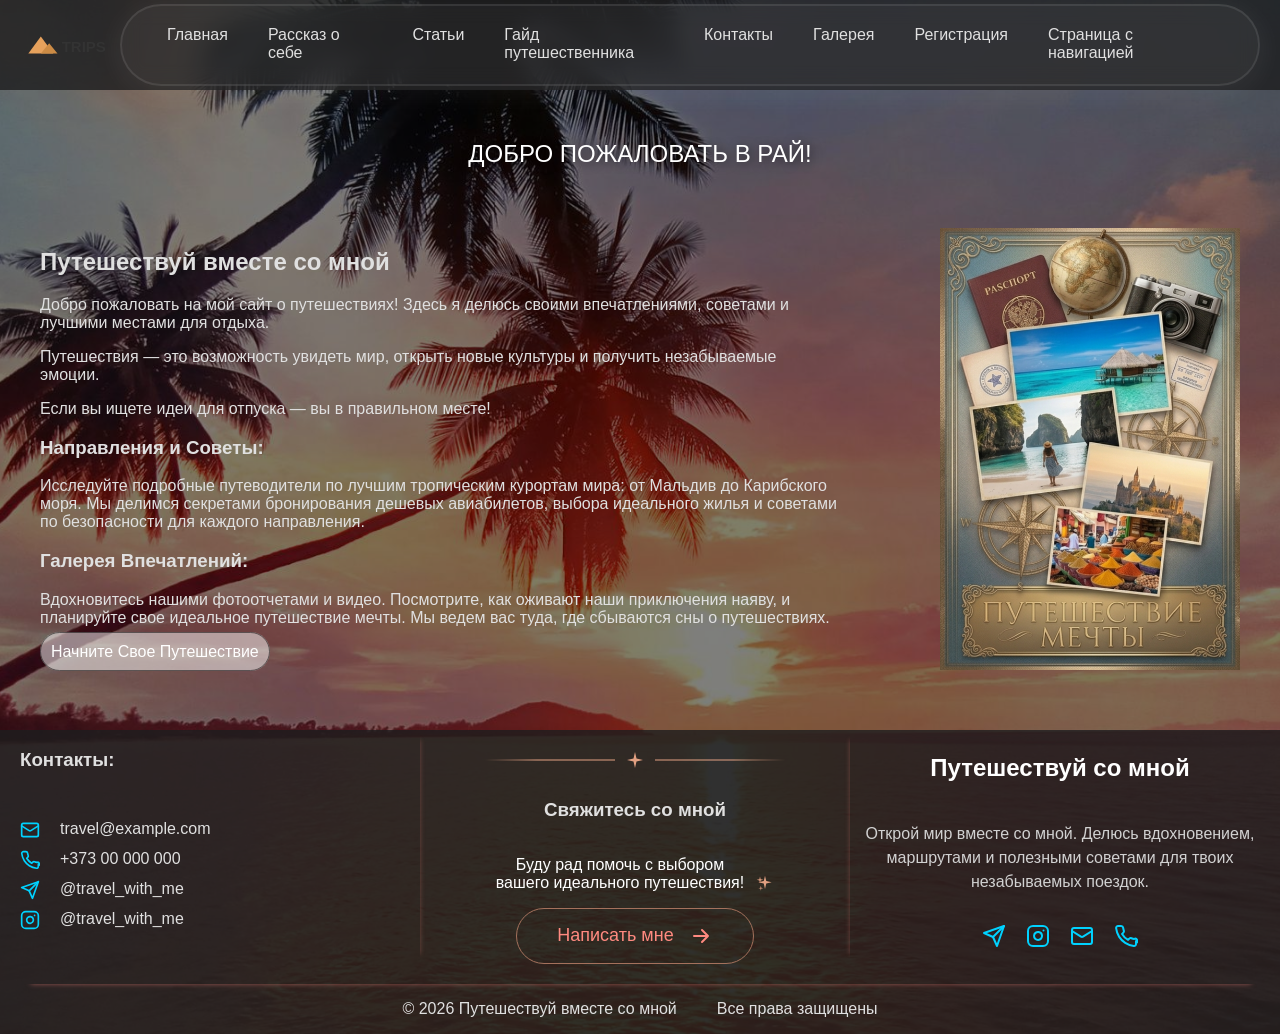
<file: index.html>
<!DOCTYPE html>
<html lang="ru">

<head>
    <meta charset="UTF-8">
    <meta name="viewport" content="width=device-width, initial-scale=1.0">
    <link rel="stylesheet" href="css/style-index.css">
    <link rel="stylesheet" href="css/main-style.css">
    <title>Путешествуй со мной</title>
</head>

<body>
    <header class="header">
        <div class="container">
            <nav class="flex-nav">
                <img src="images/svg/logo.svg" alt="Логотип" width="100" height="100">
                <ul class="flex-nav-items">
                    <li class="nav-item-link"><a href="index.html">Главная</a></li>
                    <li class="nav-item-link"><a href="pages/about.html">Рассказ о себе</a></li>
                    <li class="nav-item-link"><a href="pages/articles.html">Статьи</a></li>
                    <li class="nav-item-link"><a href="pages/catalog.html">Гайд путешественника</a></li>
                    <li class="nav-item-link"><a href="pages/contacts.html">Контакты</a></li>
                    <li class="nav-item-link"><a href="pages/gallery.html">Галерея</a></li>
                    <li class="nav-item-link"><a href="pages/registration.html">Регистрация</a></li>
                    <li class="nav-item-link"><a href="pages/page-nav.html">Страница с навигацией</a></li>
                </ul>
            </nav>
        </div>
    </header>
    <main class="main">
        <div class="container">
            <section class="hero-section">
                <h1 class="hero-title">ДОБРО ПОЖАЛОВАТЬ В РАЙ!</h1>
            </section>
            <section class="main-content">
                <div class="main-description">
                    <h2>Путешествуй вместе со мной</h2>
                    <p>Добро пожаловать на мой сайт о путешествиях! Здесь я делюсь своими впечатлениями, советами и
                        лучшими
                        местами для отдыха.</p>
                    <p>Путешествия — это возможность увидеть мир, открыть новые культуры и получить незабываемые эмоции.
                    </p>
                    <p>Если вы ищете идеи для отпуска — вы в правильном месте!</p>
                    <h3>Направления и Советы:</h3>
                    <p>Исследуйте подробные путеводители по лучшим тропическим курортам мира: от Мальдив до Карибского
                        моря. Мы делимся секретами бронирования дешевых авиабилетов, выбора идеального жилья и советами
                        по
                        безопасности для каждого направления.</p>

                    <h3>Галерея Впечатлений:</h3>
                    <p>Вдохновитесь нашими фотоотчетами и видео. Посмотрите, как оживают наши приключения наяву, и
                        планируйте свое идеальное путешествие мечты. Мы ведем вас туда, где сбываются сны о
                        путешествиях.
                    </p>
                    <a href="pages/gallery.html" class="gallery-link">Начните Свое Путешествие</a>
                </div>
                <img src="images/index/pasport.png" class="pasport" alt="Картинка с путешествием">


            </section>
        </div>
    </main>
    <footer class="background-footer">
        <div class="container">
            <div class="footer-content">
                <div class="footer-contacts">
                    <h3 class="footer-contacts-title">Контакты:</h3>
                    <ul class="contacts-list">
                        <li>
                            <div class="flex-contacts">
                                <img class="contacts-svg" src="images/svg/mail.svg" alt="E-mail">
                                <a href="mailto:travel@example.com">travel@example.com</a>
                            </div>
                        </li>
                        <li>
                            <div class="flex-contacts">
                                <img class="contacts-svg" src="images/svg/telefone.svg" alt="Icon-telefone">
                                <a href="tel:+37300000000">+373 00 000 000</a>
                            </div>
                        </li>
                        <li>
                            <div class="flex-contacts">
                                <img class="contacts-svg" src="images/svg/telegram.svg" alt="Icon-telegram">
                                <a href="https://t.me/travel_with_me">@travel_with_me</a>
                            </div>
                        </li>
                        <li>
                            <div class="flex-contacts"><img class="contacts-svg" src="images/svg/instagram.svg"
                                    alt="Icon-instagram">
                                <a href="https://www.instagram.com/travel_with_me/">@travel_with_me</a>
                            </div>
                        </li>
                    </ul>
                </div>
                <div class="call-me">
                    <img src="images/svg/linia-so-zvezd.svg" alt="linia seredina">
                    <h3>Свяжитесь со мной</h3>
                    <p class="call-section-content">Буду рад помочь с выбором вашего идеального путешествия! <img
                            src="images/svg/zvezda.svg" alt="zvezda"></p>
                    <a href="pages/contacts.html#call" class="call-me-link">Написать мне
                        <img class="arrow-right" src="images/svg/arrow-right.svg" alt="Стрелочка в право"></a>
                </div>
                <div class="footer-info">
                    <h3 class="footer-info-title">Путешествуй со мной</h3>
                    <p class="footer-info-description">Открой мир вместе со мной.
                        Делюсь вдохновением, маршрутами
                        и полезными советами для твоих
                        незабываемых поездок.</p>

                    <div class="footer-info-link">
                        <a href="https://t.me/travel_with_me"><img src="images/svg/telegram.svg" alt=""></a>
                        <a href="https://www.instagram.com/travel_with_me/"><img src="images/svg/instagram.svg"
                                alt=""></a>
                        <a href="mailto:travel@example.com"><img src="images/svg/mail.svg" alt=""></a>
                        <a href="tel:+37300000000"><img src="images/svg/telefone.svg" alt=""></a>
                    </div>

                </div>
            </div>
            <div class="footer-copyright">
                <p>&copy; 2026 Путешествуй вместе со мной</p>

                <p>Все права защищены</p>
            </div>
        </div>
    </footer>
</body>

</html>
</file>
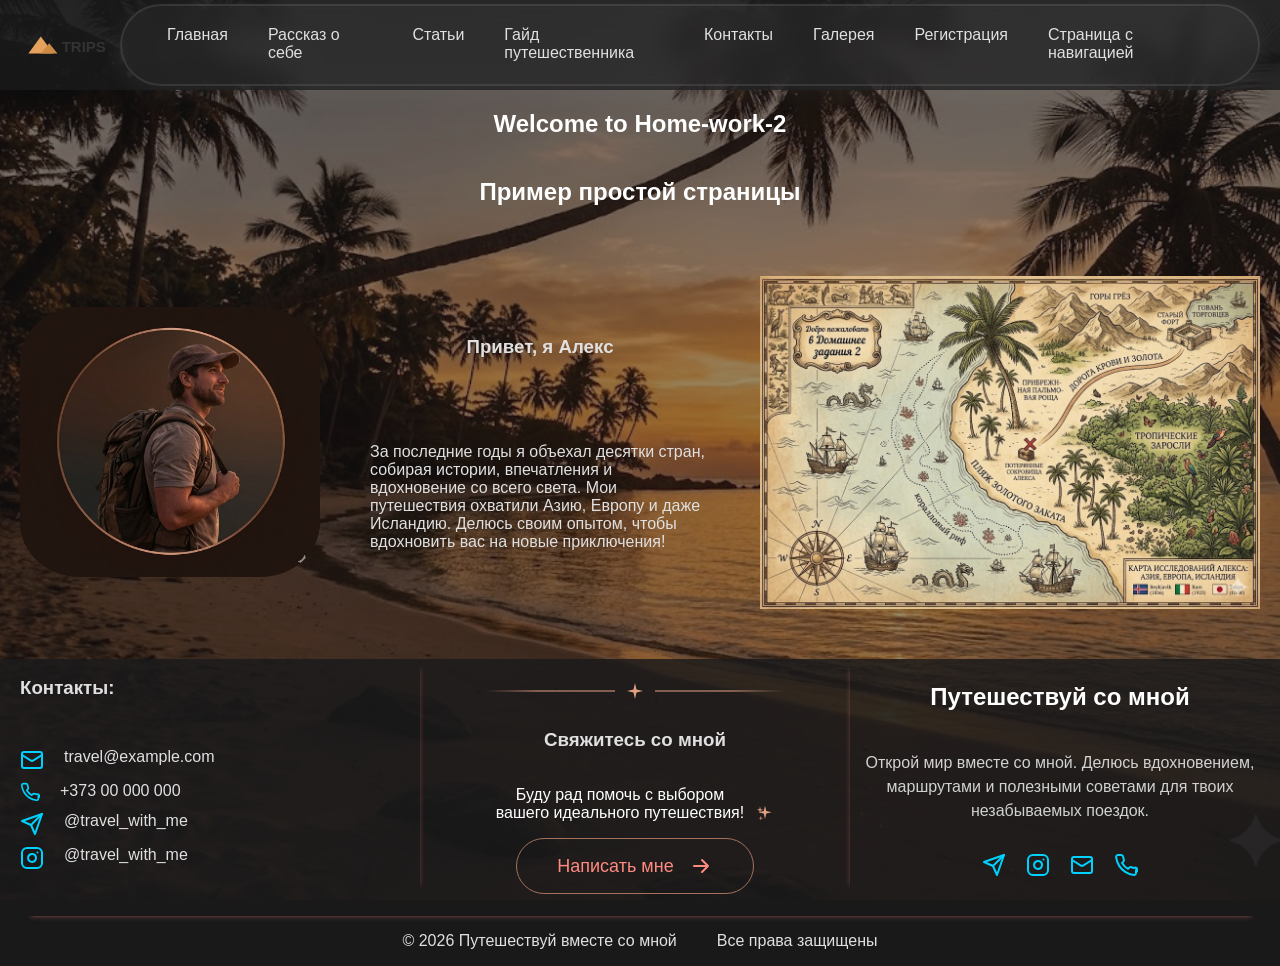
<file: pages/about.html>
<!DOCTYPE html>
<html lang="ru">

<head>
    <meta charset="UTF-8">
    <meta name="viewport" content="width=device-width, initial-scale=1.0">
    <link rel="stylesheet" href="../css/style-about.css">
    <link rel="stylesheet" href="../css/main-style.css">
    <title>Рассказ о себе</title>
</head>

<body>
    <header class="header">
        <div class="container">
            <nav class="flex-nav">
                <img src="../images/svg/logo.svg" alt="Логотип" width="100" height="100">
                <ul class="flex-nav-items">
                    <li class="nav-item-link"><a href="../index.html">Главная</a></li>
                    <li class="nav-item-link"><a href="about.html">Рассказ о себе</a></li>
                    <li class="nav-item-link"><a href="articles.html">Статьи</a></li>
                    <li class="nav-item-link"><a href="catalog.html">Гайд путешественника</a></li>
                    <li class="nav-item-link"><a href="contacts.html">Контакты</a></li>
                    <li class="nav-item-link"><a href="gallery.html">Галерея</a></li>
                    <li class="nav-item-link"><a href="registration.html">Регистрация</a></li>
                    <li class="nav-item-link"><a href="page-nav.html">Страница с навигацией</a></li>
                </ul>
            </nav>
        </div>
    </header>
    <main class="main-section">
        <div class="container">
            <section class="hero-section">
                <h1>Welcome to Home-work-2</h1>
                <h2>Пример простой страницы</h2>
            </section>
            <section class="main-section-content">
                <img src="../images/about/human.jpg" alt="Человек" class="human-img" width="300" height="500">
                <div class="section-text-content">
                    <div class="section-text-acent">
                        <h3>Привет, я Алекс</h3>
                        <p>За последние годы я объехал десятки стран, собирая истории,
                            впечатления и вдохновение со всего света. Мои путешествия
                            охватили Азию, Европу и даже Исландию. Делюсь своим опытом,
                            чтобы вдохновить вас на новые приключения!</p>
                    </div>
                    <img src="../images/about/map.jpg" alt="Карта" width="500" height="250">
                </div>
            </section>
        </div>
    </main>
    <footer class="background-footer">
        <div class="container">
            <div class="footer-content">
                <div class="footer-contacts">
                    <h3 class="footer-contacts-title">Контакты:</h3>
                    <ul class="contacts-list">
                        <li>
                            <div class="flex-contacts">
                                <img class="contacts-svg" src="../images/svg/mail.svg" alt="E-mail">
                                <a href="mailto:travel@example.com">travel@example.com</a>
                            </div>
                        </li>
                        <li>
                            <div class="flex-contacts">
                                <img class="contacts-svg" src="../images/svg/telefone.svg" alt="Icon-telefone">
                                <a href="tel:+37300000000">+373 00 000 000</a>
                            </div>
                        </li>
                        <li>
                            <div class="flex-contacts">
                                <img class="contacts-svg" src="../images/svg/telegram.svg" alt="Icon-telegram">
                                <a href="https://t.me/travel_with_me">@travel_with_me</a>
                            </div>
                        </li>
                        <li>
                            <div class="flex-contacts"><img class="contacts-svg" src="../images/svg/instagram.svg"
                                    alt="Icon-instagram">
                                <a href="https://www.instagram.com/travel_with_me/">@travel_with_me</a>
                            </div>
                        </li>
                    </ul>
                </div>
                <div class="call-me">
                    <img src="../images/svg/linia-so-zvezd.svg" alt="linia seredina">
                    <h3>Свяжитесь со мной</h3>
                    <p class="call-section-content">Буду рад помочь с выбором вашего идеального путешествия! <img
                            src="../images/svg/zvezda.svg" alt="zvezda"></p>
                    <a href="pages/contacts.html#call" class="call-me-link">Написать мне
                        <img class="arrow-right" src="../images/svg/arrow-right.svg" alt="Стрелочка в право"></a>
                </div>
                <div class="footer-info">
                    <h3 class="footer-info-title">Путешествуй со мной</h3>
                    <p class="footer-info-description">Открой мир вместе со мной.
                        Делюсь вдохновением, маршрутами
                        и полезными советами для твоих
                        незабываемых поездок.</p>

                    <div class="footer-info-link">
                        <a href="https://t.me/travel_with_me"><img src="../images/svg/telegram.svg" alt=""></a>
                        <a href="https://www.instagram.com/travel_with_me/"><img src="../images/svg/instagram.svg"
                                alt=""></a>
                        <a href="mailto:travel@example.com"><img src="../images/svg/mail.svg" alt=""></a>
                        <a href="tel:+37300000000"><img src="../images/svg/telefone.svg" alt=""></a>
                    </div>

                </div>
            </div>
            <div class="footer-copyright">
                <p>&copy; 2026 Путешествуй вместе со мной</p>

                <p>Все права защищены</p>
            </div>
        </div>
    </footer>
</body>

</html>
</file>
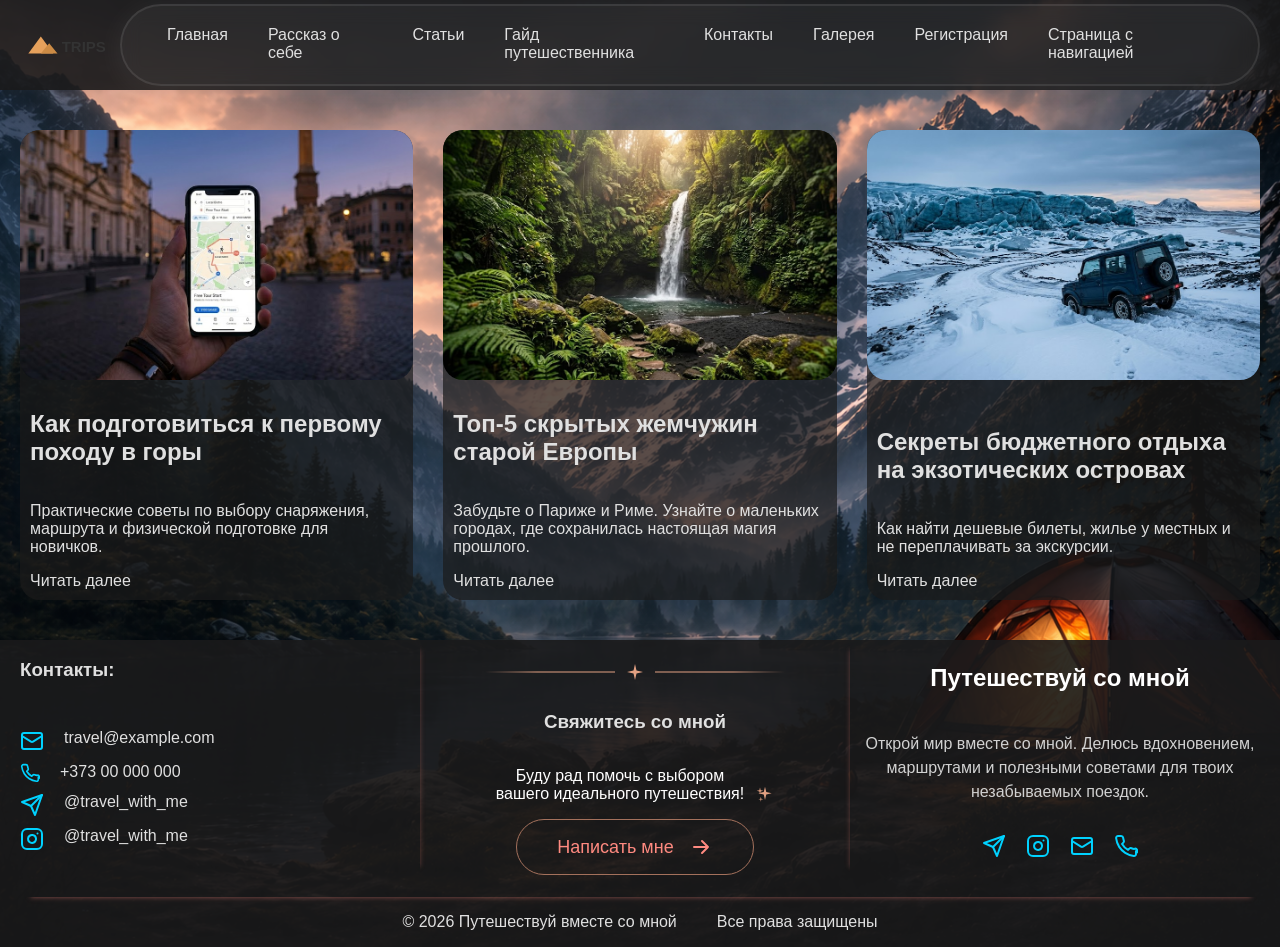
<file: pages/articles.html>
<!DOCTYPE html>
<html lang="ru">

<head>
    <meta charset="UTF-8">
    <meta name="viewport" content="width=device-width, initial-scale=1.0">
    <link rel="stylesheet" href="../css/style-article.css">
    <link rel="stylesheet" href="../css/main-style.css">
    <title>Статьи</title>
</head>

<body>
    <header class="header">
        <div class="container">
            <nav class="flex-nav">
                <img src="../images/svg/logo.svg" alt="Логотип" width="100" height="100">
                <ul class="flex-nav-items">
                    <li class="nav-item-link"><a href="../index.html">Главная</a></li>
                    <li class="nav-item-link"><a href="about.html">Рассказ о себе</a></li>
                    <li class="nav-item-link"><a href="articles.html">Статьи</a></li>
                    <li class="nav-item-link"><a href="catalog.html">Гайд путешественника</a></li>
                    <li class="nav-item-link"><a href="contacts.html">Контакты</a></li>
                    <li class="nav-item-link"><a href="gallery.html">Галерея</a></li>
                    <li class="nav-item-link"><a href="registration.html">Регистрация</a></li>
                    <li class="nav-item-link"><a href="page-nav.html">Страница с навигацией</a></li>
                </ul>
            </nav>
        </div>
    </header>
    <main class="main-section">
        <div class="container">
            <div class="main-flex">
                <article>
                    <img src="../images/article/first-article.jpg" alt="Статья 1" class="img-article">
                    <div class="article-content">
                        <h2>Как подготовиться к первому походу в горы</h2>
                        <p>Практические советы по выбору снаряжения, маршрута и физической подготовке
                            для новичков.</p>
                        <a href="article-page/article1.html">Читать далее</a>
                    </div>
                </article>
                <article>
                    <img src="../images/article/second-article.jpg" alt="Статья 2" class="img-article">
                    <div class="article-content">
                        <h2>Топ-5 скрытых жемчужин старой Европы</h2>
                        <p>Забудьте о Париже и Риме. Узнайте о маленьких городах, где сохранилась
                            настоящая магия прошлого.</p>
                        <a href="article-page/article2.html">Читать далее</a>
                    </div>
                </article>
                <article>
                    <img src="../images/article/third-article.jpg" alt="Статья 3" class="img-article">
                    <div class="article-content">
                        <h2>Секреты бюджетного отдыха на экзотических островах</h2>
                        <p>Как найти дешевые билеты, жилье у местных и не переплачивать за экскурсии.
                        </p>
                        <a href="article-page/article3.html">Читать далее</a>
                    </div>
                </article>
            </div>
        </div>
    </main>
    <footer class="background-footer">
        <div class="container">
            <div class="footer-content">
                <div class="footer-contacts">
                    <h3 class="footer-contacts-title">Контакты:</h3>
                    <ul class="contacts-list">
                        <li>
                            <div class="flex-contacts">
                                <img class="contacts-svg" src="../images/svg/mail.svg" alt="E-mail">
                                <a href="mailto:travel@example.com">travel@example.com</a>
                            </div>
                        </li>
                        <li>
                            <div class="flex-contacts">
                                <img class="contacts-svg" src="../images/svg/telefone.svg" alt="Icon-telefone">
                                <a href="tel:+37300000000">+373 00 000 000</a>
                            </div>
                        </li>
                        <li>
                            <div class="flex-contacts">
                                <img class="contacts-svg" src="../images/svg/telegram.svg" alt="Icon-telegram">
                                <a href="https://t.me/travel_with_me">@travel_with_me</a>
                            </div>
                        </li>
                        <li>
                            <div class="flex-contacts"><img class="contacts-svg" src="../images/svg/instagram.svg"
                                    alt="Icon-instagram">
                                <a href="https://www.instagram.com/travel_with_me/">@travel_with_me</a>
                            </div>
                        </li>
                    </ul>
                </div>
                <div class="call-me">
                    <img src="../images/svg/linia-so-zvezd.svg" alt="linia seredina">
                    <h3>Свяжитесь со мной</h3>
                    <p class="call-section-content">Буду рад помочь с выбором вашего идеального путешествия! <img
                            src="../images/svg/zvezda.svg" alt="zvezda"></p>
                    <a href="pages/contacts.html#call" class="call-me-link">Написать мне
                        <img class="arrow-right" src="../images/svg/arrow-right.svg" alt="Стрелочка в право"></a>
                </div>
                <div class="footer-info">
                    <h3 class="footer-info-title">Путешествуй со мной</h3>
                    <p class="footer-info-description">Открой мир вместе со мной.
                        Делюсь вдохновением, маршрутами
                        и полезными советами для твоих
                        незабываемых поездок.</p>

                    <div class="footer-info-link">
                        <a href="https://t.me/travel_with_me"><img src="../images/svg/telegram.svg" alt=""></a>
                        <a href="https://www.instagram.com/travel_with_me/"><img src="../images/svg/instagram.svg"
                                alt=""></a>
                        <a href="mailto:travel@example.com"><img src="../images/svg/mail.svg" alt=""></a>
                        <a href="tel:+37300000000"><img src="../images/svg/telefone.svg" alt=""></a>
                    </div>

                </div>
            </div>
            <div class="footer-copyright">
                <p>&copy; 2026 Путешествуй вместе со мной</p>

                <p>Все права защищены</p>
            </div>
        </div>
    </footer>
</body>

</html>
</file>
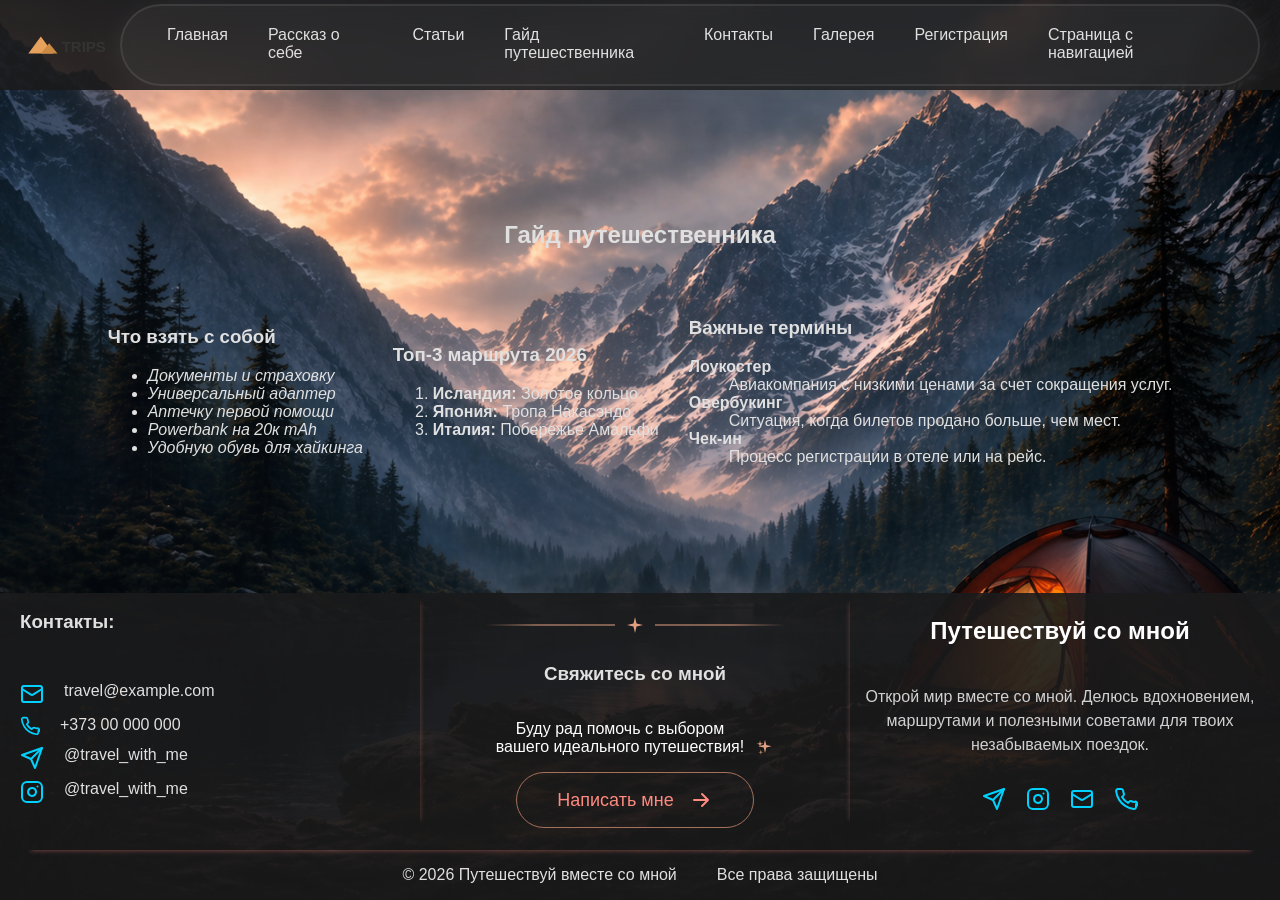
<file: pages/catalog.html>
<!DOCTYPE html>
<html lang="ru">

<head>
    <meta charset="UTF-8">
    <meta name="viewport" content="width=device-width, initial-scale=1.0">
    <link rel="stylesheet" href="../css/style-catalog.css">
    <link rel="stylesheet" href="../css/main-style.css">
    <title>Гайд путешественника</title>
</head>

<body>
    <header class="header">
        <div class="container">
            <nav class="flex-nav">
                <img src="../images/svg/logo.svg" alt="Логотип" width="100" height="100">
                <ul class="flex-nav-items">
                    <li class="nav-item-link"><a href="../index.html">Главная</a></li>
                    <li class="nav-item-link"><a href="about.html">Рассказ о себе</a></li>
                    <li class="nav-item-link"><a href="articles.html">Статьи</a></li>
                    <li class="nav-item-link"><a href="catalog.html">Гайд путешественника</a></li>
                    <li class="nav-item-link"><a href="contacts.html">Контакты</a></li>
                    <li class="nav-item-link"><a href="gallery.html">Галерея</a></li>
                    <li class="nav-item-link"><a href="registration.html">Регистрация</a></li>
                    <li class="nav-item-link"><a href="page-nav.html">Страница с навигацией</a></li>
                </ul>
            </nav>
        </div>
    </header>
    <main class="main-section">
        <div class="container">
            <section class="main-flex">
                <h2 class="catalog-main-title">Гайд путешественника</h2>
                <div class="catalog-content">
                    <div>
                        <h3>Что взять с собой</h3>
                        <ul>
                            <li><em> Документы и страховку</em></li>
                            <li><em>Универсальный адаптер</em></li>
                            <li><em>Аптечку первой помощи</em></li>
                            <li><em>Powerbank на 20к mAh</em></li>
                            <li><em>Удобную обувь для хайкинга</em></li>
                        </ul>
                    </div>
                    <div>
                        <h3>Топ-3 маршрута 2026</h3>
                        <ol>
                            <li>
                                <strong>Исландия:</strong> Золотое кольцо
                            </li>
                            <li>
                                <strong>Япония:</strong> Тропа Накасэндо
                            </li>
                            <li>
                                <strong>Италия:</strong> Побережье Амальфи
                            </li>
                        </ol>
                    </div>
                    <div>
                        <h3>Важные термины</h3>
                        <dl>
                            <dt><b>Лоукостер</b></dt>
                            <dd>Авиакомпания с низкими ценами за счет сокращения услуг.</dd>

                            <dt><b>Овербукинг</b></dt>
                            <dd>Ситуация, когда билетов продано больше, чем мест.</dd>

                            <dt><b>Чек-ин</b></dt>
                            <dd>Процесс регистрации в отеле или на рейс.</dd>
                        </dl>
                    </div>
                </div>
            </section>
        </div>
    </main>
    <footer class="background-footer">
        <div class="container">
            <div class="footer-content">
                <div class="footer-contacts">
                    <h3 class="footer-contacts-title">Контакты:</h3>
                    <ul class="contacts-list">
                        <li>
                            <div class="flex-contacts">
                                <img class="contacts-svg" src="../images/svg/mail.svg" alt="E-mail">
                                <a href="mailto:travel@example.com">travel@example.com</a>
                            </div>
                        </li>
                        <li>
                            <div class="flex-contacts">
                                <img class="contacts-svg" src="../images/svg/telefone.svg" alt="Icon-telefone">
                                <a href="tel:+37300000000">+373 00 000 000</a>
                            </div>
                        </li>
                        <li>
                            <div class="flex-contacts">
                                <img class="contacts-svg" src="../images/svg/telegram.svg" alt="Icon-telegram">
                                <a href="https://t.me/travel_with_me">@travel_with_me</a>
                            </div>
                        </li>
                        <li>
                            <div class="flex-contacts"><img class="contacts-svg" src="../images/svg/instagram.svg"
                                    alt="Icon-instagram">
                                <a href="https://www.instagram.com/travel_with_me/">@travel_with_me</a>
                            </div>
                        </li>
                    </ul>
                </div>
                <div class="call-me">
                    <img src="../images/svg/linia-so-zvezd.svg" alt="linia seredina">
                    <h3>Свяжитесь со мной</h3>
                    <p class="call-section-content">Буду рад помочь с выбором вашего идеального путешествия! <img
                            src="../images/svg/zvezda.svg" alt="zvezda"></p>
                    <a href="pages/contacts.html#call" class="call-me-link">Написать мне
                        <img class="arrow-right" src="../images/svg/arrow-right.svg" alt="Стрелочка в право"></a>
                </div>
                <div class="footer-info">
                    <h3 class="footer-info-title">Путешествуй со мной</h3>
                    <p class="footer-info-description">Открой мир вместе со мной.
                        Делюсь вдохновением, маршрутами
                        и полезными советами для твоих
                        незабываемых поездок.</p>

                    <div class="footer-info-link">
                        <a href="https://t.me/travel_with_me"><img src="../images/svg/telegram.svg" alt=""></a>
                        <a href="https://www.instagram.com/travel_with_me/"><img src="../images/svg/instagram.svg"
                                alt=""></a>
                        <a href="mailto:travel@example.com"><img src="../images/svg/mail.svg" alt=""></a>
                        <a href="tel:+37300000000"><img src="../images/svg/telefone.svg" alt=""></a>
                    </div>

                </div>
            </div>
            <div class="footer-copyright">
                <p>&copy; 2026 Путешествуй вместе со мной</p>

                <p>Все права защищены</p>
            </div>
        </div>
    </footer>
</body>

</html>
</file>
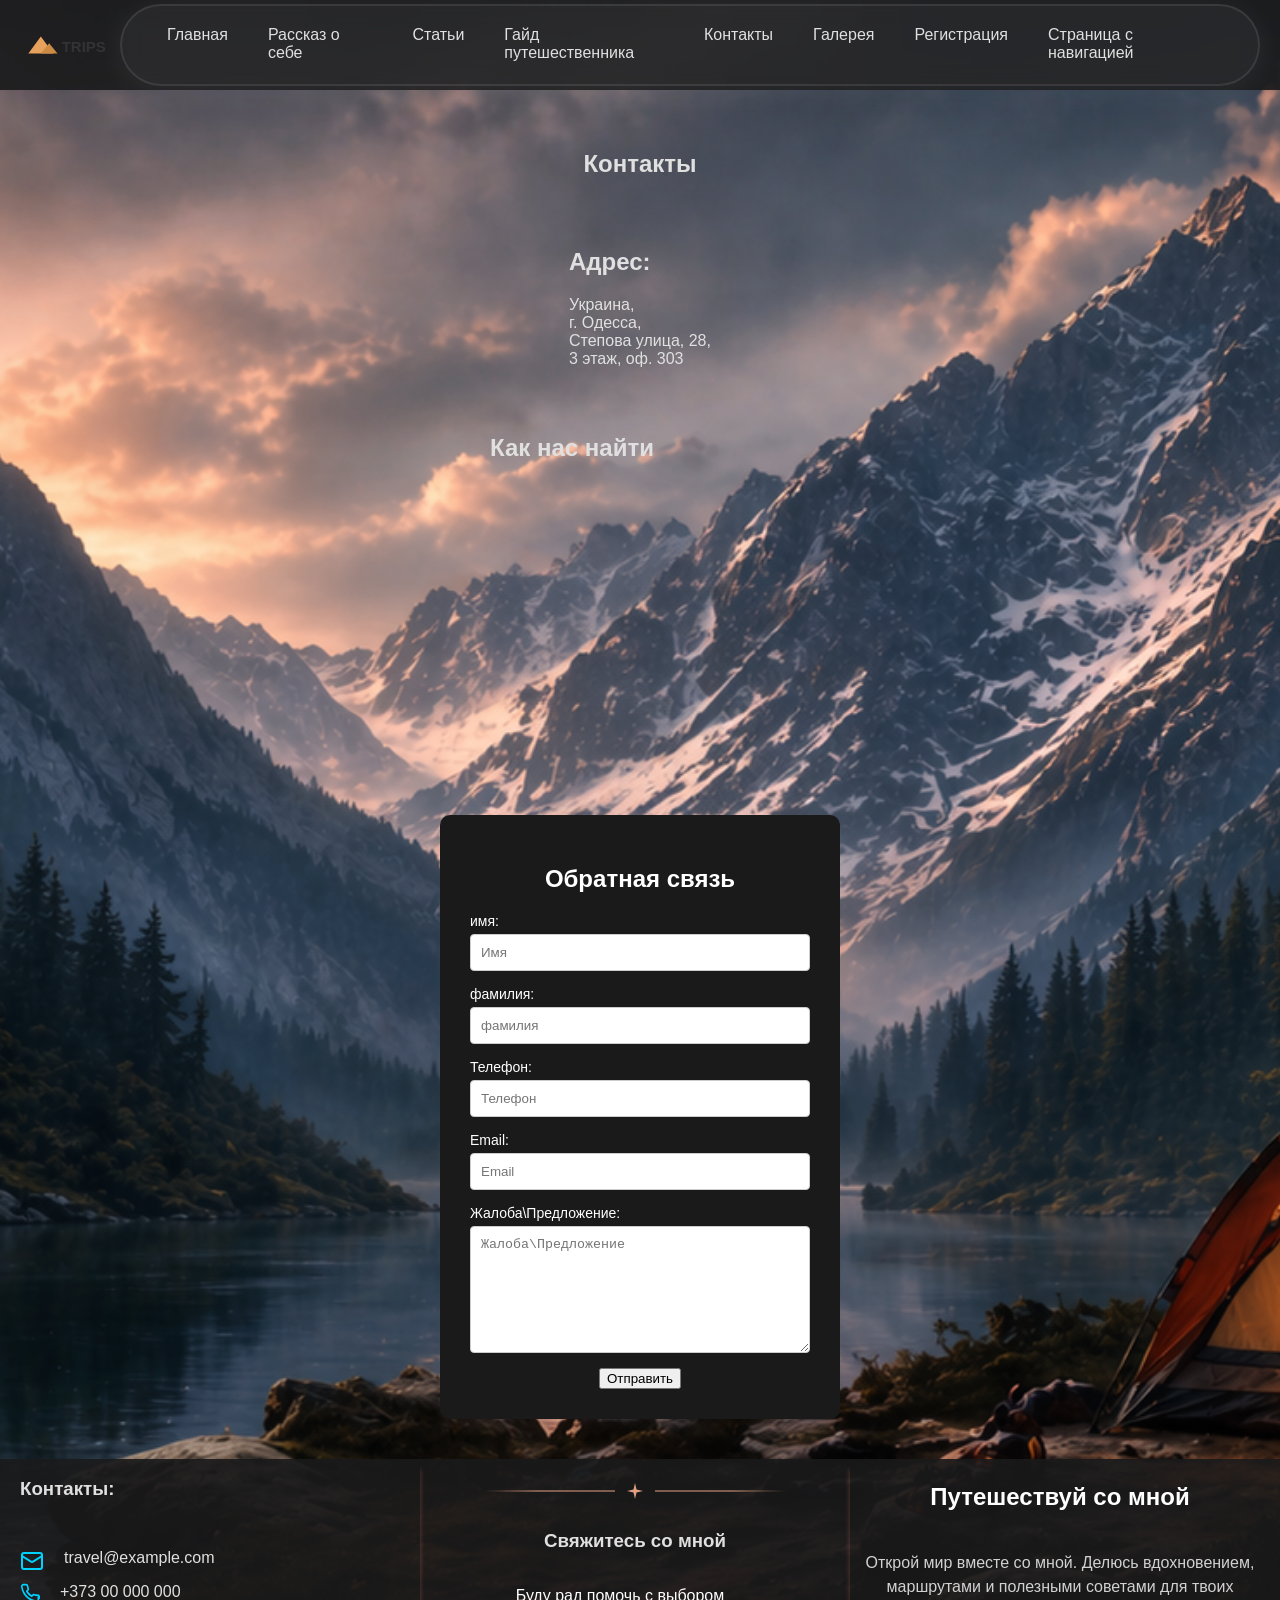
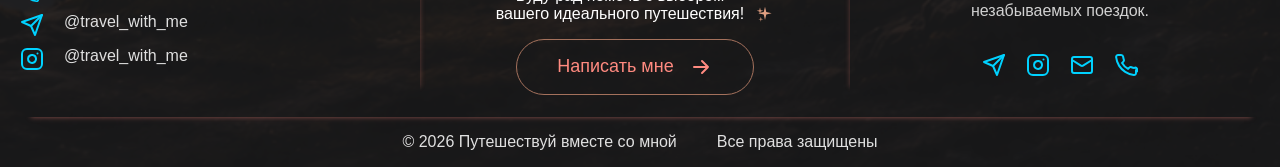
<file: pages/contacts.html>
<!DOCTYPE html>
<html lang="ru">

<head>
    <meta charset="UTF-8">
    <meta name="viewport" content="width=device-width, initial-scale=1.0">
    <link rel="stylesheet" href="../css/style-contacts.css">
    <link rel="stylesheet" href="../css/main-style.css">
    <title>Контакты</title>
</head>

<body>
    <header class="header">
        <div class="container">
            <nav class="flex-nav">
                <img src="../images/svg/logo.svg" alt="Логотип" width="100" height="100">
                <ul class="flex-nav-items">
                    <li class="nav-item-link"><a href="../index.html">Главная</a></li>
                    <li class="nav-item-link"><a href="about.html">Рассказ о себе</a></li>
                    <li class="nav-item-link"><a href="articles.html">Статьи</a></li>
                    <li class="nav-item-link"><a href="catalog.html">Гайд путешественника</a></li>
                    <li class="nav-item-link"><a href="contacts.html">Контакты</a></li>
                    <li class="nav-item-link"><a href="gallery.html">Галерея</a></li>
                    <li class="nav-item-link"><a href="registration.html">Регистрация</a></li>
                    <li class="nav-item-link"><a href="page-nav.html">Страница с навигацией</a></li>
                </ul>
            </nav>
        </div>
    </header>
    <main class="main-section">
        <div class="container">
            <section class="main-flex">
                <h1>Контакты</h1>
                <div>
                    <h2>Адрес:</h2>
                    <p> Украина,<br>
                        г. Одесса,<br>
                        Степова улица, 28,<br>
                        3 этаж, оф. 303</p>
                </div>
                <div>
                    <h2>Как нас найти</h2>
                    <iframe
                        src="https://www.google.com/maps/embed?pb=!1m18!1m12!1m3!1d7772.935148181983!2d30.705816523072134!3d46.46558476132615!2m3!1f0!2f0!3f0!3m2!1i1024!2i768!4f13.1!3m3!1m2!1s0x40c63333392546ed%3A0xd93494e5f62c0c41!2z0KHRg9C_0LXRgNC80LDRgNC60LXRgiDQntCx0LbQvtGA0LA!5e0!3m2!1sru!2s!4v1776585738147!5m2!1sru!2s"
                        width="300" height="300" style="border:0;" allowfullscreen="" loading="lazy"
                        referrerpolicy="no-referrer-when-downgrade"></iframe>
                </div>
                <div class="backcall" id="call">
                    <h2>Обратная связь</h2>
                    <form action="https://tests.fomenko.top/echo/index.php" method="post">
                        <div class="backcall-content">
                            <label for="name">имя:</label>
                            <input class="backcall-items" id="name" name="name" type="text" placeholder="Имя">
                        </div>
                        <div class="backcall-content">
                            <label for="prename">фамилия:</label>
                            <input class="backcall-items" id="prename" name="prename" type="text" placeholder="фамилия">
                        </div>
                        <div class="backcall-content">
                            <label for="phone">Телефон:</label>
                            <input class="backcall-items" id="phone" name="phone" type="tel" placeholder="Телефон">
                        </div>
                        <div class="backcall-content">
                            <label for="email">Email:</label>
                            <input class="backcall-items" id="email" name="email" type="email" placeholder="Еmail">
                        </div>
                        <div class="backcall-content">
                            <label for="report">Жалоба\Предложение:</label>
                            <textarea class="backcall-items" id="report" name="report" cols="40" rows="7"
                                placeholder="Жалоба\Предложение"></textarea>
                        </div>
                        <div class="form-group">
                            <button type="submit">Отправить</button>
                        </div>
                    </form>
                </div>
            </section>
        </div>
    </main>
    <footer class="background-footer">
        <div class="container">
            <div class="footer-content">
                <div class="footer-contacts">
                    <h3 class="footer-contacts-title">Контакты:</h3>
                    <ul class="contacts-list">
                        <li>
                            <div class="flex-contacts">
                                <img class="contacts-svg" src="../images/svg/mail.svg" alt="E-mail">
                                <a href="mailto:travel@example.com">travel@example.com</a>
                            </div>
                        </li>
                        <li>
                            <div class="flex-contacts">
                                <img class="contacts-svg" src="../images/svg/telefone.svg" alt="Icon-telefone">
                                <a href="tel:+37300000000">+373 00 000 000</a>
                            </div>
                        </li>
                        <li>
                            <div class="flex-contacts">
                                <img class="contacts-svg" src="../images/svg/telegram.svg" alt="Icon-telegram">
                                <a href="https://t.me/travel_with_me">@travel_with_me</a>
                            </div>
                        </li>
                        <li>
                            <div class="flex-contacts"><img class="contacts-svg" src="../images/svg/instagram.svg"
                                    alt="Icon-instagram">
                                <a href="https://www.instagram.com/travel_with_me/">@travel_with_me</a>
                            </div>
                        </li>
                    </ul>
                </div>
                <div class="call-me">
                    <img src="../images/svg/linia-so-zvezd.svg" alt="linia seredina">
                    <h3>Свяжитесь со мной</h3>
                    <p class="call-section-content">Буду рад помочь с выбором вашего идеального путешествия! <img
                            src="../images/svg/zvezda.svg" alt="zvezda"></p>
                    <a href="pages/contacts.html#call" class="call-me-link">Написать мне
                        <img class="arrow-right" src="../images/svg/arrow-right.svg" alt="Стрелочка в право"></a>
                </div>
                <div class="footer-info">
                    <h3 class="footer-info-title">Путешествуй со мной</h3>
                    <p class="footer-info-description">Открой мир вместе со мной.
                        Делюсь вдохновением, маршрутами
                        и полезными советами для твоих
                        незабываемых поездок.</p>

                    <div class="footer-info-link">
                        <a href="https://t.me/travel_with_me"><img src="../images/svg/telegram.svg" alt=""></a>
                        <a href="https://www.instagram.com/travel_with_me/"><img src="../images/svg/instagram.svg"
                                alt=""></a>
                        <a href="mailto:travel@example.com"><img src="../images/svg/mail.svg" alt=""></a>
                        <a href="tel:+37300000000"><img src="../images/svg/telefone.svg" alt=""></a>
                    </div>

                </div>
            </div>
            <div class="footer-copyright">
                <p>&copy; 2026 Путешествуй вместе со мной</p>

                <p>Все права защищены</p>
            </div>
        </div>
    </footer>
</body>

</html>
</file>
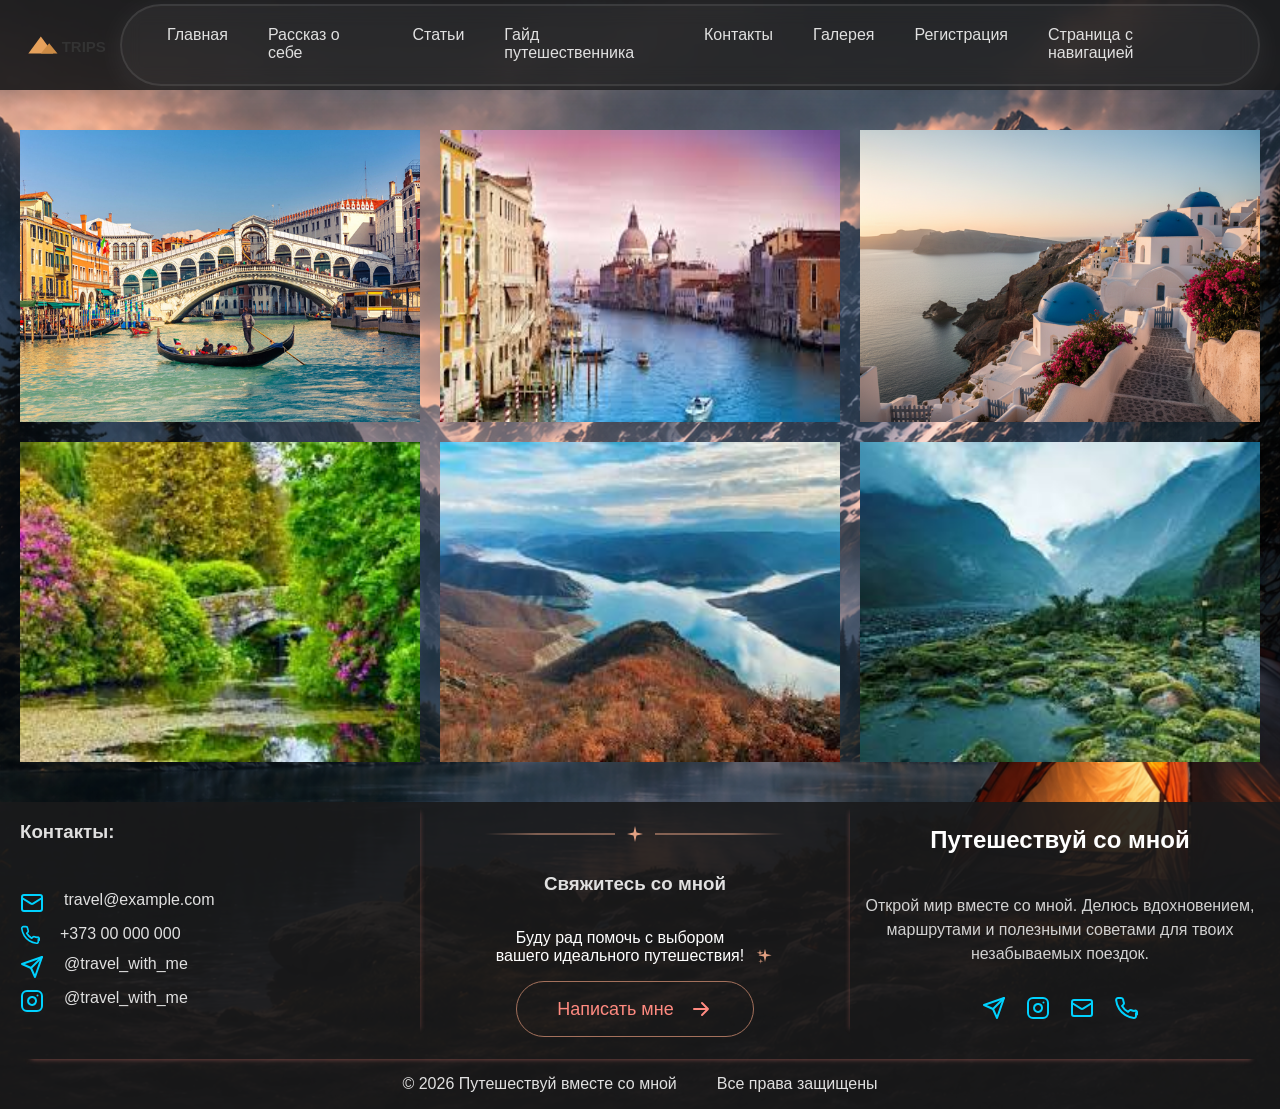
<file: pages/gallery.html>
<!DOCTYPE html>
<html lang="ru">

<head>
    <meta charset="UTF-8">
    <meta name="viewport" content="width=device-width, initial-scale=1.0">
    <link rel="stylesheet" href="../css/style-galley.css">
    <link rel="stylesheet" href="../css/main-style.css">
    <title>Галерея</title>
</head>

<body>
    <header class="header">
        <div class="container">
            <nav class="flex-nav">
                <img src="../images/svg/logo.svg" alt="Логотип" width="100" height="100">
                <ul class="flex-nav-items">
                    <li class="nav-item-link"><a href="../index.html">Главная</a></li>
                    <li class="nav-item-link"><a href="about.html">Рассказ о себе</a></li>
                    <li class="nav-item-link"><a href="articles.html">Статьи</a></li>
                    <li class="nav-item-link"><a href="catalog.html">Гайд путешественника</a></li>
                    <li class="nav-item-link"><a href="contacts.html">Контакты</a></li>
                    <li class="nav-item-link"><a href="gallery.html">Галерея</a></li>
                    <li class="nav-item-link"><a href="registration.html">Регистрация</a></li>
                    <li class="nav-item-link"><a href="page-nav.html">Страница с навигацией</a></li>
                </ul>
            </nav>
        </div>
    </header>
    <main class="main-section">
        <div class="container">
            <div class="main-flex">
                <div class="gallery-content">
                    <div class="gallery-items">
                        <img src="../images/gallery/first.jpg" alt="Фото 1" class="gallery-link">

                        <img src="../images/gallery/second.jpg" alt="Фото 2" class="gallery-link">
                        <img src="../images/gallery/third.png" alt="Фото 3" class="gallery-link">
                    </div>
                    <div class="gallery-items">
                        <img src="../images/gallery/four.jpg" alt="Фото 4" class="gallery-link">

                        <img src="../images/gallery/five.jpg" alt="Фото 5 " class="gallery-link">

                        <img src="../images/gallery/six.jpg" alt="Фото 6" class="gallery-link">
                    </div>
                </div>

            </div>
        </div>

    </main>
    <footer class="background-footer">
        <div class="container">
            <div class="footer-content">
                <div class="footer-contacts">
                    <h3 class="footer-contacts-title">Контакты:</h3>
                    <ul class="contacts-list">
                        <li>
                            <div class="flex-contacts">
                                <img class="contacts-svg" src="../images/svg/mail.svg" alt="E-mail">
                                <a href="mailto:travel@example.com">travel@example.com</a>
                            </div>
                        </li>
                        <li>
                            <div class="flex-contacts">
                                <img class="contacts-svg" src="../images/svg/telefone.svg" alt="Icon-telefone">
                                <a href="tel:+37300000000">+373 00 000 000</a>
                            </div>
                        </li>
                        <li>
                            <div class="flex-contacts">
                                <img class="contacts-svg" src="../images/svg/telegram.svg" alt="Icon-telegram">
                                <a href="https://t.me/travel_with_me">@travel_with_me</a>
                            </div>
                        </li>
                        <li>
                            <div class="flex-contacts"><img class="contacts-svg" src="../images/svg/instagram.svg"
                                    alt="Icon-instagram">
                                <a href="https://www.instagram.com/travel_with_me/">@travel_with_me</a>
                            </div>
                        </li>
                    </ul>
                </div>
                <div class="call-me">
                    <img src="../images/svg/linia-so-zvezd.svg" alt="linia seredina">
                    <h3>Свяжитесь со мной</h3>
                    <p class="call-section-content">Буду рад помочь с выбором вашего идеального путешествия! <img
                            src="../images/svg/zvezda.svg" alt="zvezda"></p>
                    <a href="pages/contacts.html#call" class="call-me-link">Написать мне
                        <img class="arrow-right" src="../images/svg/arrow-right.svg" alt="Стрелочка в право"></a>
                </div>
                <div class="footer-info">
                    <h3 class="footer-info-title">Путешествуй со мной</h3>
                    <p class="footer-info-description">Открой мир вместе со мной.
                        Делюсь вдохновением, маршрутами
                        и полезными советами для твоих
                        незабываемых поездок.</p>

                    <div class="footer-info-link">
                        <a href="https://t.me/travel_with_me"><img src="../images/svg/telegram.svg" alt=""></a>
                        <a href="https://www.instagram.com/travel_with_me/"><img src="../images/svg/instagram.svg"
                                alt=""></a>
                        <a href="mailto:travel@example.com"><img src="../images/svg/mail.svg" alt=""></a>
                        <a href="tel:+37300000000"><img src="../images/svg/telefone.svg" alt=""></a>
                    </div>

                </div>
            </div>
            <div class="footer-copyright">
                <p>&copy; 2026 Путешествуй вместе со мной</p>

                <p>Все права защищены</p>
            </div>
        </div>
    </footer>
</body>

</html>
</file>
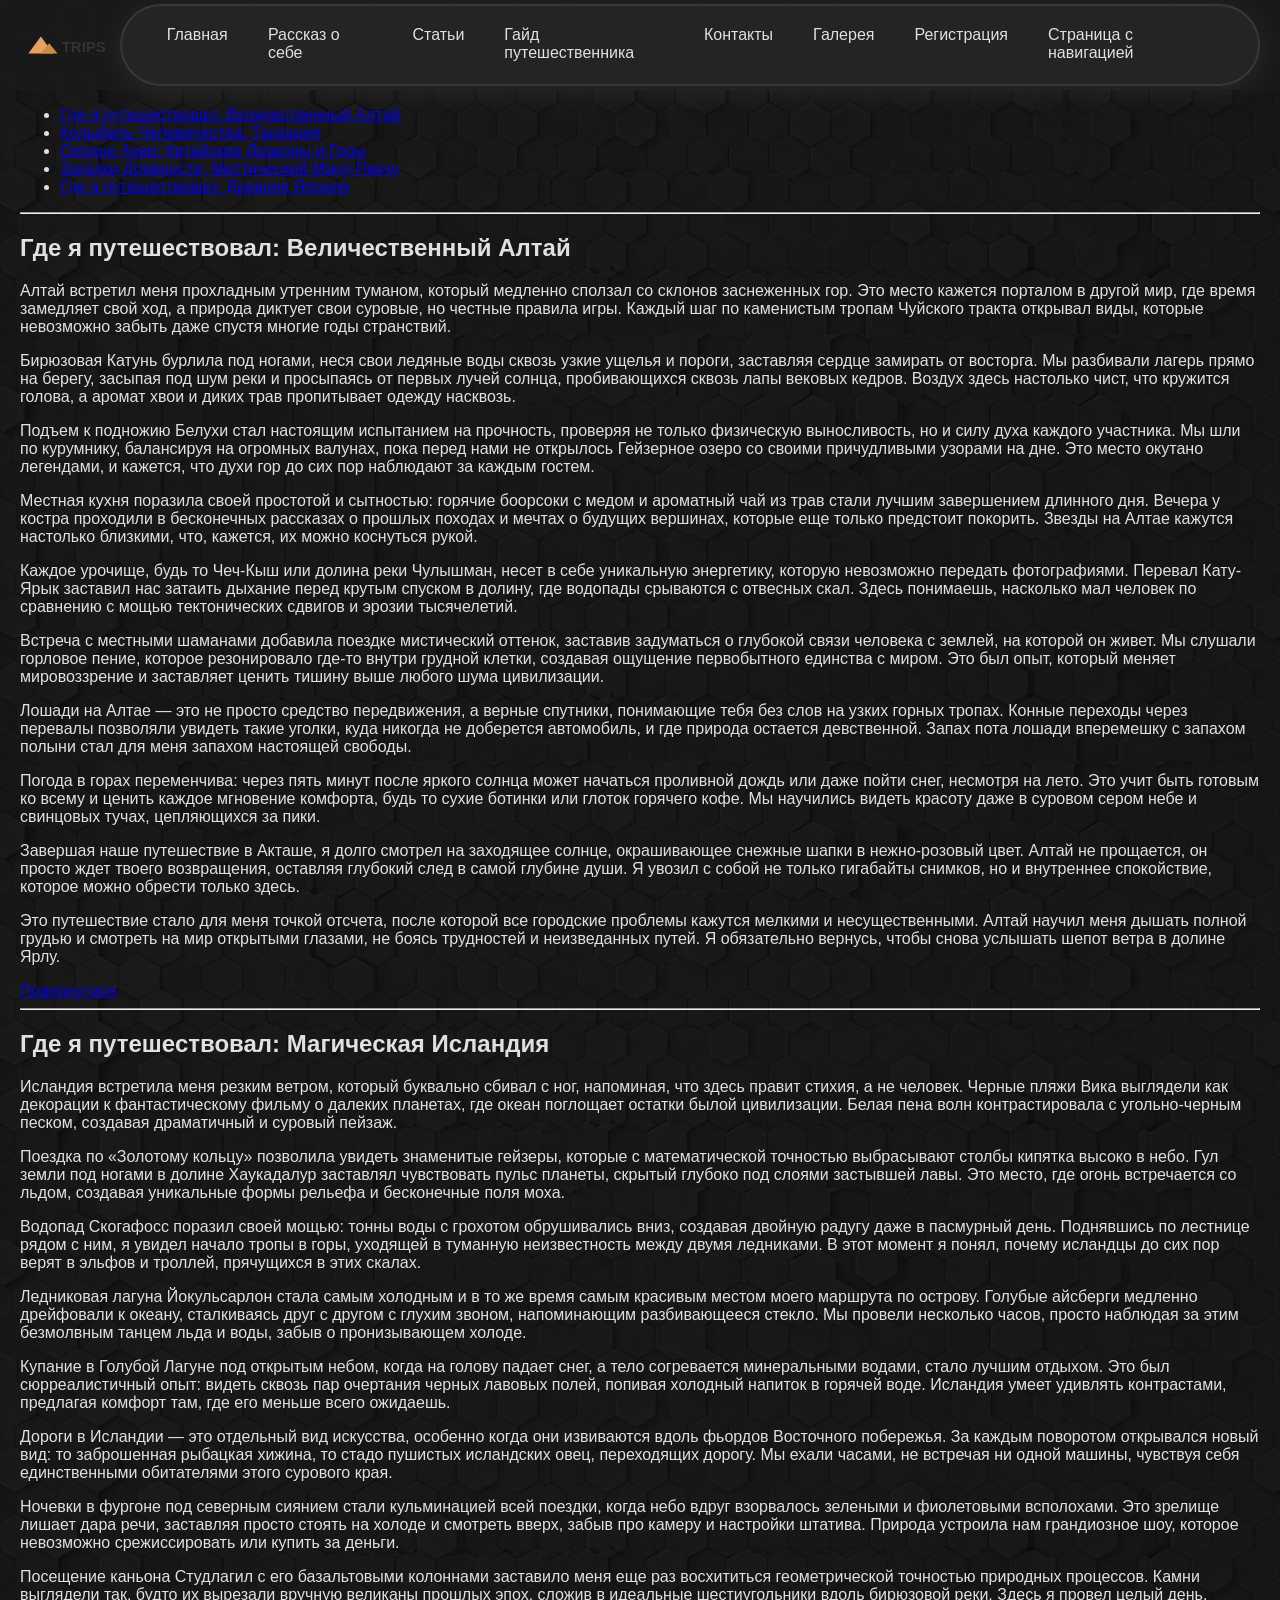
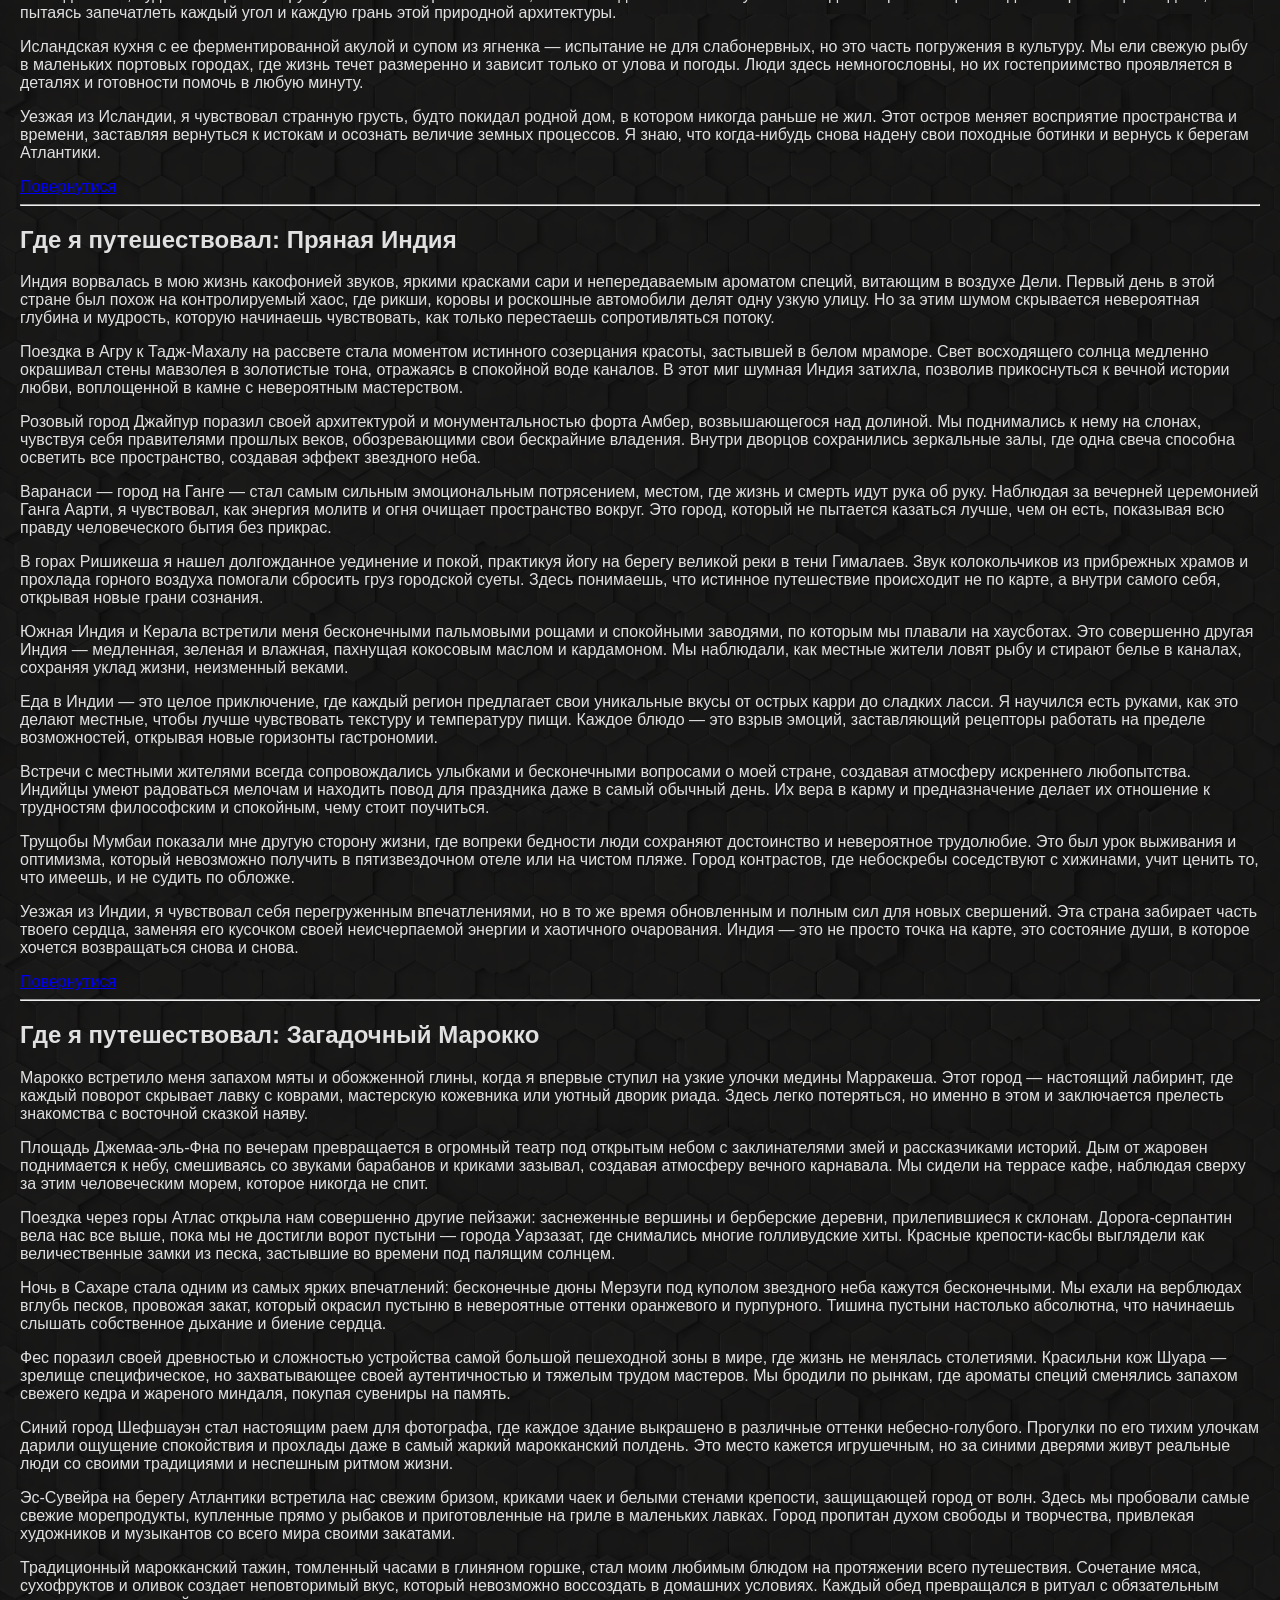
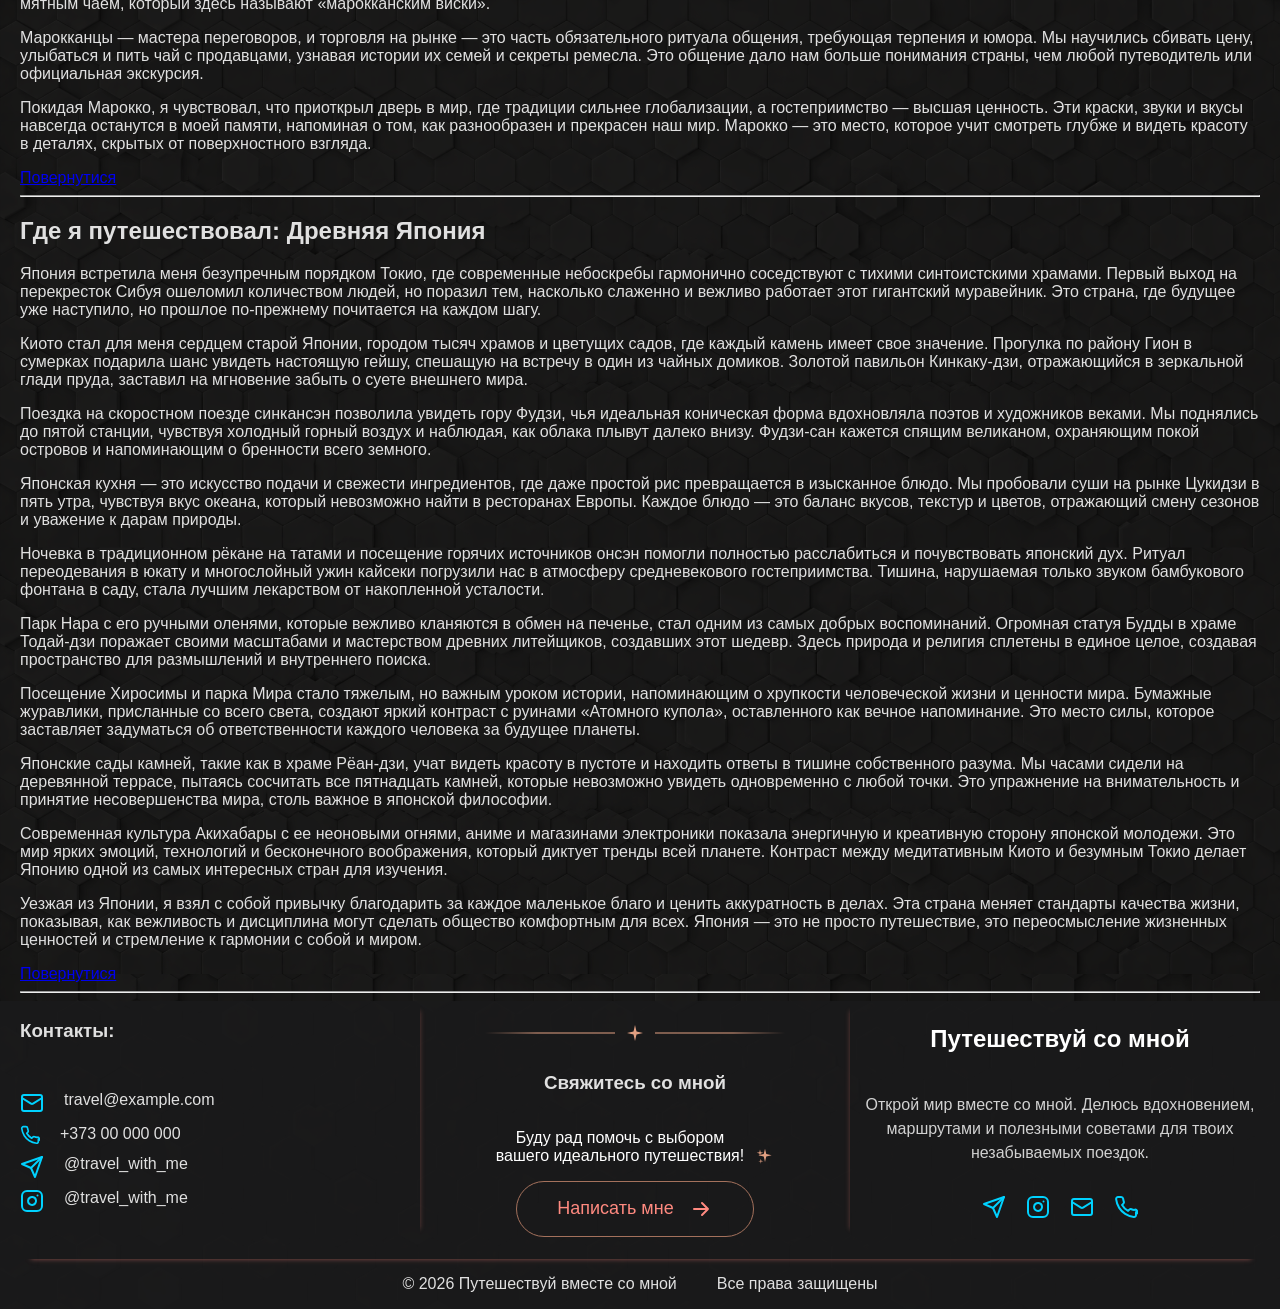
<file: pages/page-nav.html>
<!DOCTYPE html>
<html lang="ru">

<head>
    <meta charset="UTF-8">
    <meta name="viewport" content="width=device-width, initial-scale=1.0">
    <link rel="stylesheet" href="../css/style-page-nav.css">
    <link rel="stylesheet" href="../css/main-style.css">
    <title>Страница с навигацией</title>
</head>

<body>
    <header class="header">
        <div class="container">
            <nav class="flex-nav">
                <img src="../images/svg/logo.svg" alt="Логотип" width="100" height="100">
                <ul class="flex-nav-items">
                    <li class="nav-item-link"><a href="../index.html">Главная</a></li>
                    <li class="nav-item-link"><a href="about.html">Рассказ о себе</a></li>
                    <li class="nav-item-link"><a href="articles.html">Статьи</a></li>
                    <li class="nav-item-link"><a href="catalog.html">Гайд путешественника</a></li>
                    <li class="nav-item-link"><a href="contacts.html">Контакты</a></li>
                    <li class="nav-item-link"><a href="gallery.html">Галерея</a></li>
                    <li class="nav-item-link"><a href="registration.html">Регистрация</a></li>
                    <li class="nav-item-link"><a href="page-nav.html">Страница с навигацией</a></li>
                </ul>
            </nav>
        </div>
    </header>
    <main class="main-section">
        <div class="container">
            <div class="main-flex">
                <div id="top">
                </div>
                <ul>
                    <li><a href="#section1">Где я путешествовал: Величественный Алтай</a></li>
                    <li><a href="#section2">Колыбель Человечества: Танзания</a></li>
                    <li><a href="#section3">Сердце Азии: Китайские Драконы и Горы</a></li>
                    <li><a href="#section4">Загадки Древности: Мистический Мачу-Пикчу</a></li>
                    <li><a href="#section5">Где я путешествовал: Древняя Япония</a></li>
                </ul>
                <hr>
                <section id="section1">
                    <h2>Где я путешествовал: Величественный Алтай</h2>
                    <p>Алтай встретил меня прохладным утренним туманом, который медленно сползал со склонов заснеженных
                        гор. Это место кажется порталом в другой мир, где время замедляет свой ход, а природа диктует
                        свои суровые, но честные правила игры. Каждый шаг по каменистым тропам Чуйского тракта открывал
                        виды, которые невозможно забыть даже спустя многие годы странствий.</p>
                    <p>Бирюзовая Катунь бурлила под ногами, неся свои ледяные воды сквозь узкие ущелья и пороги,
                        заставляя сердце замирать от восторга. Мы разбивали лагерь прямо на берегу, засыпая под шум реки
                        и просыпаясь от первых лучей солнца, пробивающихся сквозь лапы вековых кедров. Воздух здесь
                        настолько чист, что кружится голова, а аромат хвои и диких трав пропитывает одежду насквозь.</p>
                    <p>Подъем к подножию Белухи стал настоящим испытанием на прочность, проверяя не только физическую
                        выносливость, но и силу духа каждого участника. Мы шли по курумнику, балансируя на огромных
                        валунах, пока перед нами не открылось Гейзерное озеро со своими причудливыми узорами на дне. Это
                        место окутано легендами, и кажется, что духи гор до сих пор наблюдают за каждым гостем.</p>
                    <p>Местная кухня поразила своей простотой и сытностью: горячие боорсоки с медом и ароматный чай из
                        трав стали лучшим завершением длинного дня. Вечера у костра проходили в бесконечных рассказах о
                        прошлых походах и мечтах о будущих вершинах, которые еще только предстоит покорить. Звезды на
                        Алтае кажутся настолько близкими, что, кажется, их можно коснуться рукой.</p>
                    <p>Каждое урочище, будь то Чеч-Кыш или долина реки Чулышман, несет в себе уникальную энергетику,
                        которую невозможно передать фотографиями. Перевал Кату-Ярык заставил нас затаить дыхание перед
                        крутым спуском в долину, где водопады срываются с отвесных скал. Здесь понимаешь, насколько мал
                        человек по сравнению с мощью тектонических сдвигов и эрозии тысячелетий.</p>
                    <p>Встреча с местными шаманами добавила поездке мистический оттенок, заставив задуматься о глубокой
                        связи человека с землей, на которой он живет. Мы слушали горловое пение, которое резонировало
                        где-то внутри грудной клетки, создавая ощущение первобытного единства с миром. Это был опыт,
                        который меняет мировоззрение и заставляет ценить тишину выше любого шума цивилизации.</p>
                    <p>Лошади на Алтае — это не просто средство передвижения, а верные спутники, понимающие тебя без
                        слов на узких горных тропах. Конные переходы через перевалы позволяли увидеть такие уголки, куда
                        никогда не доберется автомобиль, и где природа остается девственной. Запах пота лошади
                        вперемешку с запахом полыни стал для меня запахом настоящей свободы.</p>
                    <p>Погода в горах переменчива: через пять минут после яркого солнца может начаться проливной дождь
                        или даже пойти снег, несмотря на лето. Это учит быть готовым ко всему и ценить каждое мгновение
                        комфорта, будь то сухие ботинки или глоток горячего кофе. Мы научились видеть красоту даже в
                        суровом сером небе и свинцовых тучах, цепляющихся за пики.</p>
                    <p>Завершая наше путешествие в Акташе, я долго смотрел на заходящее солнце, окрашивающее снежные
                        шапки в нежно-розовый цвет. Алтай не прощается, он просто ждет твоего возвращения, оставляя
                        глубокий след в самой глубине души. Я увозил с собой не только гигабайты снимков, но и
                        внутреннее спокойствие, которое можно обрести только здесь.</p>
                    <p>Это путешествие стало для меня точкой отсчета, после которой все городские проблемы кажутся
                        мелкими и несущественными. Алтай научил меня дышать полной грудью и смотреть на мир открытыми
                        глазами, не боясь трудностей и неизведанных путей. Я обязательно вернусь, чтобы снова услышать
                        шепот ветра в долине Ярлу.</p>
                    <a href="#top">Повернутися</a>
                </section>
                <hr>
                <section id="section2">
                    <h2>Где я путешествовал: Магическая Исландия</h2>
                    <p>Исландия встретила меня резким ветром, который буквально сбивал с ног, напоминая, что здесь
                        правит стихия, а не человек. Черные пляжи Вика выглядели как декорации к фантастическому фильму
                        о далеких планетах, где океан поглощает остатки былой цивилизации. Белая пена волн
                        контрастировала с угольно-черным песком, создавая драматичный и суровый пейзаж.</p>
                    <p>Поездка по «Золотому кольцу» позволила увидеть знаменитые гейзеры, которые с математической
                        точностью выбрасывают столбы кипятка высоко в небо. Гул земли под ногами в долине Хаукадалур
                        заставлял чувствовать пульс планеты, скрытый глубоко под слоями застывшей лавы. Это место, где
                        огонь встречается со льдом, создавая уникальные формы рельефа и бесконечные поля моха.</p>
                    <p>Водопад Скогафосс поразил своей мощью: тонны воды с грохотом обрушивались вниз, создавая двойную
                        радугу даже в пасмурный день. Поднявшись по лестнице рядом с ним, я увидел начало тропы в горы,
                        уходящей в туманную неизвестность между двумя ледниками. В этот момент я понял, почему исландцы
                        до сих пор верят в эльфов и троллей, прячущихся в этих скалах.</p>
                    <p>Ледниковая лагуна Йокульсарлон стала самым холодным и в то же время самым красивым местом моего
                        маршрута по острову. Голубые айсберги медленно дрейфовали к океану, сталкиваясь друг с другом с
                        глухим звоном, напоминающим разбивающееся стекло. Мы провели несколько часов, просто наблюдая за
                        этим безмолвным танцем льда и воды, забыв о пронизывающем холоде.</p>
                    <p>Купание в Голубой Лагуне под открытым небом, когда на голову падает снег, а тело согревается
                        минеральными водами, стало лучшим отдыхом. Это был сюрреалистичный опыт: видеть сквозь пар
                        очертания черных лавовых полей, попивая холодный напиток в горячей воде. Исландия умеет удивлять
                        контрастами, предлагая комфорт там, где его меньше всего ожидаешь.</p>
                    <p>Дороги в Исландии — это отдельный вид искусства, особенно когда они извиваются вдоль фьордов
                        Восточного побережья. За каждым поворотом открывался новый вид: то заброшенная рыбацкая хижина,
                        то стадо пушистых исландских овец, переходящих дорогу. Мы ехали часами, не встречая ни одной
                        машины, чувствуя себя единственными обитателями этого сурового края.</p>
                    <p>Ночевки в фургоне под северным сиянием стали кульминацией всей поездки, когда небо вдруг
                        взорвалось зелеными и фиолетовыми всполохами. Это зрелище лишает дара речи, заставляя просто
                        стоять на холоде и смотреть вверх, забыв про камеру и настройки штатива. Природа устроила нам
                        грандиозное шоу, которое невозможно срежиссировать или купить за деньги.</p>
                    <p>Посещение каньона Студлагил с его базальтовыми колоннами заставило меня еще раз восхититься
                        геометрической точностью природных процессов. Камни выглядели так, будто их вырезали вручную
                        великаны прошлых эпох, сложив в идеальные шестиугольники вдоль бирюзовой реки. Здесь я провел
                        целый день, пытаясь запечатлеть каждый угол и каждую грань этой природной архитектуры.</p>
                    <p>Исландская кухня с ее ферментированной акулой и супом из ягненка — испытание не для слабонервных,
                        но это часть погружения в культуру. Мы ели свежую рыбу в маленьких портовых городах, где жизнь
                        течет размеренно и зависит только от улова и погоды. Люди здесь немногословны, но их
                        гостеприимство проявляется в деталях и готовности помочь в любую минуту.</p>
                    <p>Уезжая из Исландии, я чувствовал странную грусть, будто покидал родной дом, в котором никогда
                        раньше не жил. Этот остров меняет восприятие пространства и времени, заставляя вернуться к
                        истокам и осознать величие земных процессов. Я знаю, что когда-нибудь снова надену свои походные
                        ботинки и вернусь к берегам Атлантики.</p>
                    <a href="#top">Повернутися</a>
                </section>
                <hr>
                <section id="section3">
                    <h2>Где я путешествовал: Пряная Индия</h2>
                    <p>Индия ворвалась в мою жизнь какофонией звуков, яркими красками сари и непередаваемым ароматом
                        специй, витающим в воздухе Дели. Первый день в этой стране был похож на контролируемый хаос, где
                        рикши, коровы и роскошные автомобили делят одну узкую улицу. Но за этим шумом скрывается
                        невероятная глубина и мудрость, которую начинаешь чувствовать, как только перестаешь
                        сопротивляться потоку.</p>
                    <p>Поездка в Агру к Тадж-Махалу на рассвете стала моментом истинного созерцания красоты, застывшей в
                        белом мраморе. Свет восходящего солнца медленно окрашивал стены мавзолея в золотистые тона,
                        отражаясь в спокойной воде каналов. В этот миг шумная Индия затихла, позволив прикоснуться к
                        вечной истории любви, воплощенной в камне с невероятным мастерством.</p>
                    <p>Розовый город Джайпур поразил своей архитектурой и монументальностью форта Амбер, возвышающегося
                        над долиной. Мы поднимались к нему на слонах, чувствуя себя правителями прошлых веков,
                        обозревающими свои бескрайние владения. Внутри дворцов сохранились зеркальные залы, где одна
                        свеча способна осветить все пространство, создавая эффект звездного неба.</p>
                    <p>Варанаси — город на Ганге — стал самым сильным эмоциональным потрясением, местом, где жизнь и
                        смерть идут рука об руку. Наблюдая за вечерней церемонией Ганга Аарти, я чувствовал, как энергия
                        молитв и огня очищает пространство вокруг. Это город, который не пытается казаться лучше, чем он
                        есть, показывая всю правду человеческого бытия без прикрас.</p>
                    <p>В горах Ришикеша я нашел долгожданное уединение и покой, практикуя йогу на берегу великой реки в
                        тени Гималаев. Звук колокольчиков из прибрежных храмов и прохлада горного воздуха помогали
                        сбросить груз городской суеты. Здесь понимаешь, что истинное путешествие происходит не по карте,
                        а внутри самого себя, открывая новые грани сознания.</p>
                    <p>Южная Индия и Керала встретили меня бесконечными пальмовыми рощами и спокойными заводями, по
                        которым мы плавали на хаусботах. Это совершенно другая Индия — медленная, зеленая и влажная,
                        пахнущая кокосовым маслом и кардамоном. Мы наблюдали, как местные жители ловят рыбу и стирают
                        белье в каналах, сохраняя уклад жизни, неизменный веками.</p>
                    <p>Еда в Индии — это целое приключение, где каждый регион предлагает свои уникальные вкусы от острых
                        карри до сладких ласси. Я научился есть руками, как это делают местные, чтобы лучше чувствовать
                        текстуру и температуру пищи. Каждое блюдо — это взрыв эмоций, заставляющий рецепторы работать на
                        пределе возможностей, открывая новые горизонты гастрономии.</p>
                    <p>Встречи с местными жителями всегда сопровождались улыбками и бесконечными вопросами о моей
                        стране, создавая атмосферу искреннего любопытства. Индийцы умеют радоваться мелочам и находить
                        повод для праздника даже в самый обычный день. Их вера в карму и предназначение делает их
                        отношение к трудностям философским и спокойным, чему стоит поучиться.</p>
                    <p>Трущобы Мумбаи показали мне другую сторону жизни, где вопреки бедности люди сохраняют достоинство
                        и невероятное трудолюбие. Это был урок выживания и оптимизма, который невозможно получить в
                        пятизвездочном отеле или на чистом пляже. Город контрастов, где небоскребы соседствуют с
                        хижинами, учит ценить то, что имеешь, и не судить по обложке.</p>
                    <p>Уезжая из Индии, я чувствовал себя перегруженным впечатлениями, но в то же время обновленным и
                        полным сил для новых свершений. Эта страна забирает часть твоего сердца, заменяя его кусочком
                        своей неисчерпаемой энергии и хаотичного очарования. Индия — это не просто точка на карте, это
                        состояние души, в которое хочется возвращаться снова и снова.</p>
                    <a href="#top">Повернутися</a>
                </section>
                <hr>
                <section id="section4">
                    <h2>Где я путешествовал: Загадочный Марокко</h2>
                    <p>Марокко встретило меня запахом мяты и обожженной глины, когда я впервые ступил на узкие улочки
                        медины Марракеша. Этот город — настоящий лабиринт, где каждый поворот скрывает лавку с коврами,
                        мастерскую кожевника или уютный дворик риада. Здесь легко потеряться, но именно в этом и
                        заключается прелесть знакомства с восточной сказкой наяву.</p>
                    <p>Площадь Джемаа-эль-Фна по вечерам превращается в огромный театр под открытым небом с
                        заклинателями змей и рассказчиками историй. Дым от жаровен поднимается к небу, смешиваясь со
                        звуками барабанов и криками зазывал, создавая атмосферу вечного карнавала. Мы сидели на террасе
                        кафе, наблюдая сверху за этим человеческим морем, которое никогда не спит.</p>
                    <p>Поездка через горы Атлас открыла нам совершенно другие пейзажи: заснеженные вершины и берберские
                        деревни, прилепившиеся к склонам. Дорога-серпантин вела нас все выше, пока мы не достигли ворот
                        пустыни — города Уарзазат, где снимались многие голливудские хиты. Красные крепости-касбы
                        выглядели как величественные замки из песка, застывшие во времени под палящим солнцем.</p>
                    <p>Ночь в Сахаре стала одним из самых ярких впечатлений: бесконечные дюны Мерзуги под куполом
                        звездного неба кажутся бесконечными. Мы ехали на верблюдах вглубь песков, провожая закат,
                        который окрасил пустыню в невероятные оттенки оранжевого и пурпурного. Тишина пустыни настолько
                        абсолютна, что начинаешь слышать собственное дыхание и биение сердца.</p>
                    <p>Фес поразил своей древностью и сложностью устройства самой большой пешеходной зоны в мире, где
                        жизнь не менялась столетиями. Красильни кож Шуара — зрелище специфическое, но захватывающее
                        своей аутентичностью и тяжелым трудом мастеров. Мы бродили по рынкам, где ароматы специй
                        сменялись запахом свежего кедра и жареного миндаля, покупая сувениры на память.</p>
                    <p>Синий город Шефшауэн стал настоящим раем для фотографа, где каждое здание выкрашено в различные
                        оттенки небесно-голубого. Прогулки по его тихим улочкам дарили ощущение спокойствия и прохлады
                        даже в самый жаркий марокканский полдень. Это место кажется игрушечным, но за синими дверями
                        живут реальные люди со своими традициями и неспешным ритмом жизни.</p>
                    <p>Эс-Сувейра на берегу Атлантики встретила нас свежим бризом, криками чаек и белыми стенами
                        крепости, защищающей город от волн. Здесь мы пробовали самые свежие морепродукты, купленные
                        прямо у рыбаков и приготовленные на гриле в маленьких лавках. Город пропитан духом свободы и
                        творчества, привлекая художников и музыкантов со всего мира своими закатами.</p>
                    <p>Традиционный марокканский тажин, томленный часами в глиняном горшке, стал моим любимым блюдом на
                        протяжении всего путешествия. Сочетание мяса, сухофруктов и оливок создает неповторимый вкус,
                        который невозможно воссоздать в домашних условиях. Каждый обед превращался в ритуал с
                        обязательным мятным чаем, который здесь называют «марокканским виски».</p>
                    <p>Марокканцы — мастера переговоров, и торговля на рынке — это часть обязательного ритуала общения,
                        требующая терпения и юмора. Мы научились сбивать цену, улыбаться и пить чай с продавцами,
                        узнавая истории их семей и секреты ремесла. Это общение дало нам больше понимания страны, чем
                        любой путеводитель или официальная экскурсия.</p>
                    <p>Покидая Марокко, я чувствовал, что приоткрыл дверь в мир, где традиции сильнее глобализации, а
                        гостеприимство — высшая ценность. Эти краски, звуки и вкусы навсегда останутся в моей памяти,
                        напоминая о том, как разнообразен и прекрасен наш мир. Марокко — это место, которое учит
                        смотреть глубже и видеть красоту в деталях, скрытых от поверхностного взгляда.</p>
                    <a href="#top">Повернутися</a>
                </section>
                <hr>
                <section id="section5">
                    <h2>Где я путешествовал: Древняя Япония</h2>
                    <p>Япония встретила меня безупречным порядком Токио, где современные небоскребы гармонично
                        соседствуют с тихими синтоистскими храмами. Первый выход на перекресток Сибуя ошеломил
                        количеством людей, но поразил тем, насколько слаженно и вежливо работает этот гигантский
                        муравейник. Это страна, где будущее уже наступило, но прошлое по-прежнему почитается на каждом
                        шагу.</p>
                    <p>Киото стал для меня сердцем старой Японии, городом тысяч храмов и цветущих садов, где каждый
                        камень имеет свое значение. Прогулка по району Гион в сумерках подарила шанс увидеть настоящую
                        гейшу, спешащую на встречу в один из чайных домиков. Золотой павильон Кинкаку-дзи, отражающийся
                        в зеркальной глади пруда, заставил на мгновение забыть о суете внешнего мира.</p>
                    <p>Поездка на скоростном поезде синкансэн позволила увидеть гору Фудзи, чья идеальная коническая
                        форма вдохновляла поэтов и художников веками. Мы поднялись до пятой станции, чувствуя холодный
                        горный воздух и наблюдая, как облака плывут далеко внизу. Фудзи-сан кажется спящим великаном,
                        охраняющим покой островов и напоминающим о бренности всего земного.</p>
                    <p>Японская кухня — это искусство подачи и свежести ингредиентов, где даже простой рис превращается
                        в изысканное блюдо. Мы пробовали суши на рынке Цукидзи в пять утра, чувствуя вкус океана,
                        который невозможно найти в ресторанах Европы. Каждое блюдо — это баланс вкусов, текстур и
                        цветов, отражающий смену сезонов и уважение к дарам природы.</p>
                    <p>Ночевка в традиционном рёкане на татами и посещение горячих источников онсэн помогли полностью
                        расслабиться и почувствовать японский дух. Ритуал переодевания в юкату и многослойный ужин
                        кайсеки погрузили нас в атмосферу средневекового гостеприимства. Тишина, нарушаемая только
                        звуком бамбукового фонтана в саду, стала лучшим лекарством от накопленной усталости.</p>
                    <p>Парк Нара с его ручными оленями, которые вежливо кланяются в обмен на печенье, стал одним из
                        самых добрых воспоминаний. Огромная статуя Будды в храме Тодай-дзи поражает своими масштабами и
                        мастерством древних литейщиков, создавших этот шедевр. Здесь природа и религия сплетены в единое
                        целое, создавая пространство для размышлений и внутреннего поиска.</p>
                    <p>Посещение Хиросимы и парка Мира стало тяжелым, но важным уроком истории, напоминающим о хрупкости
                        человеческой жизни и ценности мира. Бумажные журавлики, присланные со всего света, создают яркий
                        контраст с руинами «Атомного купола», оставленного как вечное напоминание. Это место силы,
                        которое заставляет задуматься об ответственности каждого человека за будущее планеты.</p>
                    <p>Японские сады камней, такие как в храме Рёан-дзи, учат видеть красоту в пустоте и находить ответы
                        в тишине собственного разума. Мы часами сидели на деревянной террасе, пытаясь сосчитать все
                        пятнадцать камней, которые невозможно увидеть одновременно с любой точки. Это упражнение на
                        внимательность и принятие несовершенства мира, столь важное в японской философии.</p>
                    <p>Современная культура Акихабары с ее неоновыми огнями, аниме и магазинами электроники показала
                        энергичную и креативную сторону японской молодежи. Это мир ярких эмоций, технологий и
                        бесконечного воображения, который диктует тренды всей планете. Контраст между медитативным Киото
                        и безумным Токио делает Японию одной из самых интересных стран для изучения.</p>
                    <p>Уезжая из Японии, я взял с собой привычку благодарить за каждое маленькое благо и ценить
                        аккуратность в делах. Эта страна меняет стандарты качества жизни, показывая, как вежливость и
                        дисциплина могут сделать общество комфортным для всех. Япония — это не просто путешествие, это
                        переосмысление жизненных ценностей и стремление к гармонии с собой и миром.</p>
                    <a href="#top">Повернутися</a>
                </section>
                <hr>
            </div>
        </div>
    </main>
    <footer class="background-footer">
        <div class="container">
            <div class="footer-content">
                <div class="footer-contacts">
                    <h3 class="footer-contacts-title">Контакты:</h3>
                    <ul class="contacts-list">
                        <li>
                            <div class="flex-contacts">
                                <img class="contacts-svg" src="../images/svg/mail.svg" alt="E-mail">
                                <a href="mailto:travel@example.com">travel@example.com</a>
                            </div>
                        </li>
                        <li>
                            <div class="flex-contacts">
                                <img class="contacts-svg" src="../images/svg/telefone.svg" alt="Icon-telefone">
                                <a href="tel:+37300000000">+373 00 000 000</a>
                            </div>
                        </li>
                        <li>
                            <div class="flex-contacts">
                                <img class="contacts-svg" src="../images/svg/telegram.svg" alt="Icon-telegram">
                                <a href="https://t.me/travel_with_me">@travel_with_me</a>
                            </div>
                        </li>
                        <li>
                            <div class="flex-contacts"><img class="contacts-svg" src="../images/svg/instagram.svg"
                                    alt="Icon-instagram">
                                <a href="https://www.instagram.com/travel_with_me/">@travel_with_me</a>
                            </div>
                        </li>
                    </ul>
                </div>
                <div class="call-me">
                    <img src="../images/svg/linia-so-zvezd.svg" alt="linia seredina">
                    <h3>Свяжитесь со мной</h3>
                    <p class="call-section-content">Буду рад помочь с выбором вашего идеального путешествия! <img
                            src="../images/svg/zvezda.svg" alt="zvezda"></p>
                    <a href="pages/contacts.html#call" class="call-me-link">Написать мне
                        <img class="arrow-right" src="../images/svg/arrow-right.svg" alt="Стрелочка в право"></a>
                </div>
                <div class="footer-info">
                    <h3 class="footer-info-title">Путешествуй со мной</h3>
                    <p class="footer-info-description">Открой мир вместе со мной.
                        Делюсь вдохновением, маршрутами
                        и полезными советами для твоих
                        незабываемых поездок.</p>

                    <div class="footer-info-link">
                        <a href="https://t.me/travel_with_me"><img src="../images/svg/telegram.svg" alt=""></a>
                        <a href="https://www.instagram.com/travel_with_me/"><img src="../images/svg/instagram.svg"
                                alt=""></a>
                        <a href="mailto:travel@example.com"><img src="../images/svg/mail.svg" alt=""></a>
                        <a href="tel:+37300000000"><img src="../images/svg/telefone.svg" alt=""></a>
                    </div>

                </div>
            </div>
            <div class="footer-copyright">
                <p>&copy; 2026 Путешествуй вместе со мной</p>

                <p>Все права защищены</p>
            </div>
        </div>
    </footer>
</body>

</html>
</file>
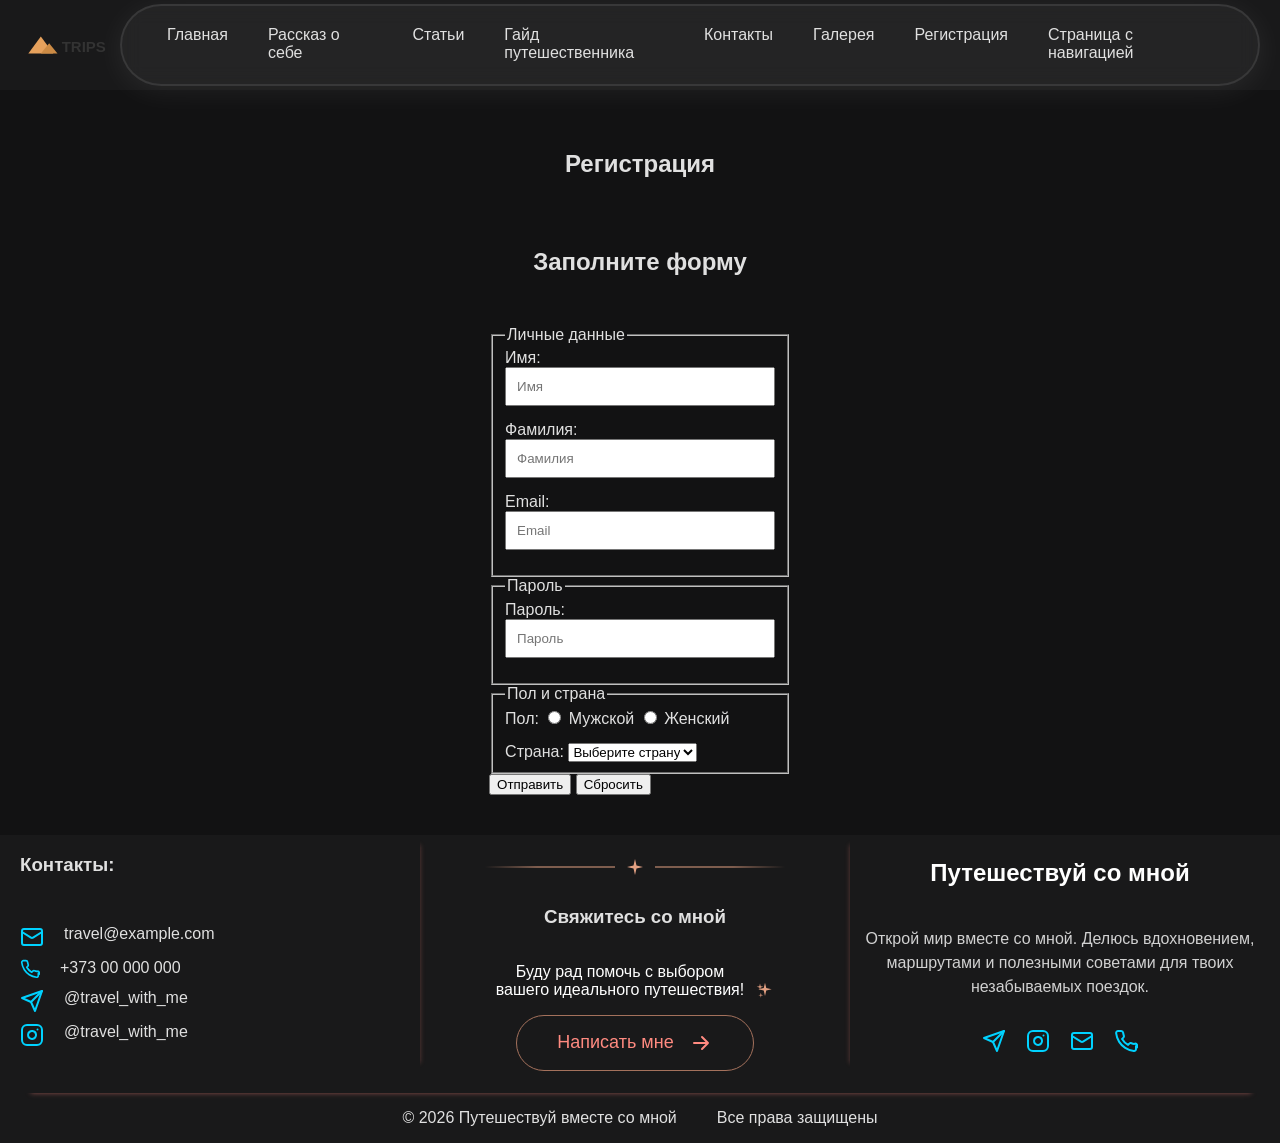
<file: pages/registration.html>
<!DOCTYPE html>
<html lang="ru">

<head>
    <meta charset="UTF-8">
    <meta name="viewport" content="width=device-width, initial-scale=1.0">
    <link rel="stylesheet" href="../css/style-registration.css">
    <link rel="stylesheet" href="../css/main-style.css">
    <title>Регистрация</title>
</head>

<body>
    <header class="header">
        <div class="container">
            <nav class="flex-nav">
                <img src="../images/svg/logo.svg" alt="Логотип" width="100" height="100">
                <ul class="flex-nav-items">
                    <li class="nav-item-link"><a href="../index.html">Главная</a></li>
                    <li class="nav-item-link"><a href="about.html">Рассказ о себе</a></li>
                    <li class="nav-item-link"><a href="articles.html">Статьи</a></li>
                    <li class="nav-item-link"><a href="catalog.html">Гайд путешественника</a></li>
                    <li class="nav-item-link"><a href="contacts.html">Контакты</a></li>
                    <li class="nav-item-link"><a href="gallery.html">Галерея</a></li>
                    <li class="nav-item-link"><a href="registration.html">Регистрация</a></li>
                    <li class="nav-item-link"><a href="page-nav.html">Страница с навигацией</a></li>
                </ul>
            </nav>
        </div>
    </header>
    <main class="main-section">
        <div class="container">
            <section class="main-flex">
                <h1>Регистрация</h1>
                <h2>Заполните форму</h2>
                <form action="https://tests.fomenko.top/echo/index.php" method="get">
                    <fieldset>
                        <legend>Личные данные</legend>

                        <div class="backcall-content">
                            <label for="name">Имя:</label>
                            <input class="backcall-items" id="name" name="name" type="text" placeholder="Имя">
                        </div>
                        <div class="backcall-content">
                            <label for="prename">Фамилия:</label>
                            <input class="backcall-items" id="prename" name="prename" type="text" placeholder="Фамилия">
                        </div>
                        <div class="backcall-content">
                            <label for="email">Email:</label>
                            <input class="backcall-items" id="email" name="email" type="email" placeholder="Email">
                        </div>
                    </fieldset>
                    <fieldset>
                        <legend>Пароль</legend>
                        <div class="backcall-content">
                            <label for="password">Пароль:</label>
                            <input class="backcall-items" id="password" name="password" type="password"
                                placeholder="Пароль">
                        </div>
                    </fieldset>
                    <fieldset>
                        <legend>Пол и страна</legend>
                        <div class="backcall-content">
                            <span>Пол:</span>
                            <input type="radio" id="male" name="gender" value="male">
                            <label for="male">Мужской</label>
                            <input type="radio" id="female" name="gender" value="female">
                            <label for="female">Женский</label>
                        </div>
                        <div>
                            <label for="country">Страна:</label>
                            <select name="country" id="country">
                                <option value="">Выберите страну</option>
                                <option value="moldova">Молдова</option>
                                <option value="ukraine">Украина</option>
                                <option value="romania">Румыния</option>
                            </select>
                        </div>
                    </fieldset>
                    <div class="form-group">
                        <button type="submit">Отправить</button>
                        <button type="reset">Сбросить</button>
                    </div>
                </form>
            </section>
        </div>
    </main>
    <footer class="background-footer">
        <div class="container">
            <div class="footer-content">
                <div class="footer-contacts">
                    <h3 class="footer-contacts-title">Контакты:</h3>
                    <ul class="contacts-list">
                        <li>
                            <div class="flex-contacts">
                                <img class="contacts-svg" src="../images/svg/mail.svg" alt="E-mail">
                                <a href="mailto:travel@example.com">travel@example.com</a>
                            </div>
                        </li>
                        <li>
                            <div class="flex-contacts">
                                <img class="contacts-svg" src="../images/svg/telefone.svg" alt="Icon-telefone">
                                <a href="tel:+37300000000">+373 00 000 000</a>
                            </div>
                        </li>
                        <li>
                            <div class="flex-contacts">
                                <img class="contacts-svg" src="../images/svg/telegram.svg" alt="Icon-telegram">
                                <a href="https://t.me/travel_with_me">@travel_with_me</a>
                            </div>
                        </li>
                        <li>
                            <div class="flex-contacts"><img class="contacts-svg" src="../images/svg/instagram.svg"
                                    alt="Icon-instagram">
                                <a href="https://www.instagram.com/travel_with_me/">@travel_with_me</a>
                            </div>
                        </li>
                    </ul>
                </div>
                <div class="call-me">
                    <img src="../images/svg/linia-so-zvezd.svg" alt="linia seredina">
                    <h3>Свяжитесь со мной</h3>
                    <p class="call-section-content">Буду рад помочь с выбором вашего идеального путешествия! <img
                            src="../images/svg/zvezda.svg" alt="zvezda"></p>
                    <a href="pages/contacts.html#call" class="call-me-link">Написать мне
                        <img class="arrow-right" src="../images/svg/arrow-right.svg" alt="Стрелочка в право"></a>
                </div>
                <div class="footer-info">
                    <h3 class="footer-info-title">Путешествуй со мной</h3>
                    <p class="footer-info-description">Открой мир вместе со мной.
                        Делюсь вдохновением, маршрутами
                        и полезными советами для твоих
                        незабываемых поездок.</p>

                    <div class="footer-info-link">
                        <a href="https://t.me/travel_with_me"><img src="../images/svg/telegram.svg" alt=""></a>
                        <a href="https://www.instagram.com/travel_with_me/"><img src="../images/svg/instagram.svg"
                                alt=""></a>
                        <a href="mailto:travel@example.com"><img src="../images/svg/mail.svg" alt=""></a>
                        <a href="tel:+37300000000"><img src="../images/svg/telefone.svg" alt=""></a>
                    </div>

                </div>
            </div>
            <div class="footer-copyright">
                <p>&copy; 2026 Путешествуй вместе со мной</p>

                <p>Все права защищены</p>
            </div>
        </div>
    </footer>
</body>

</html>
</file>
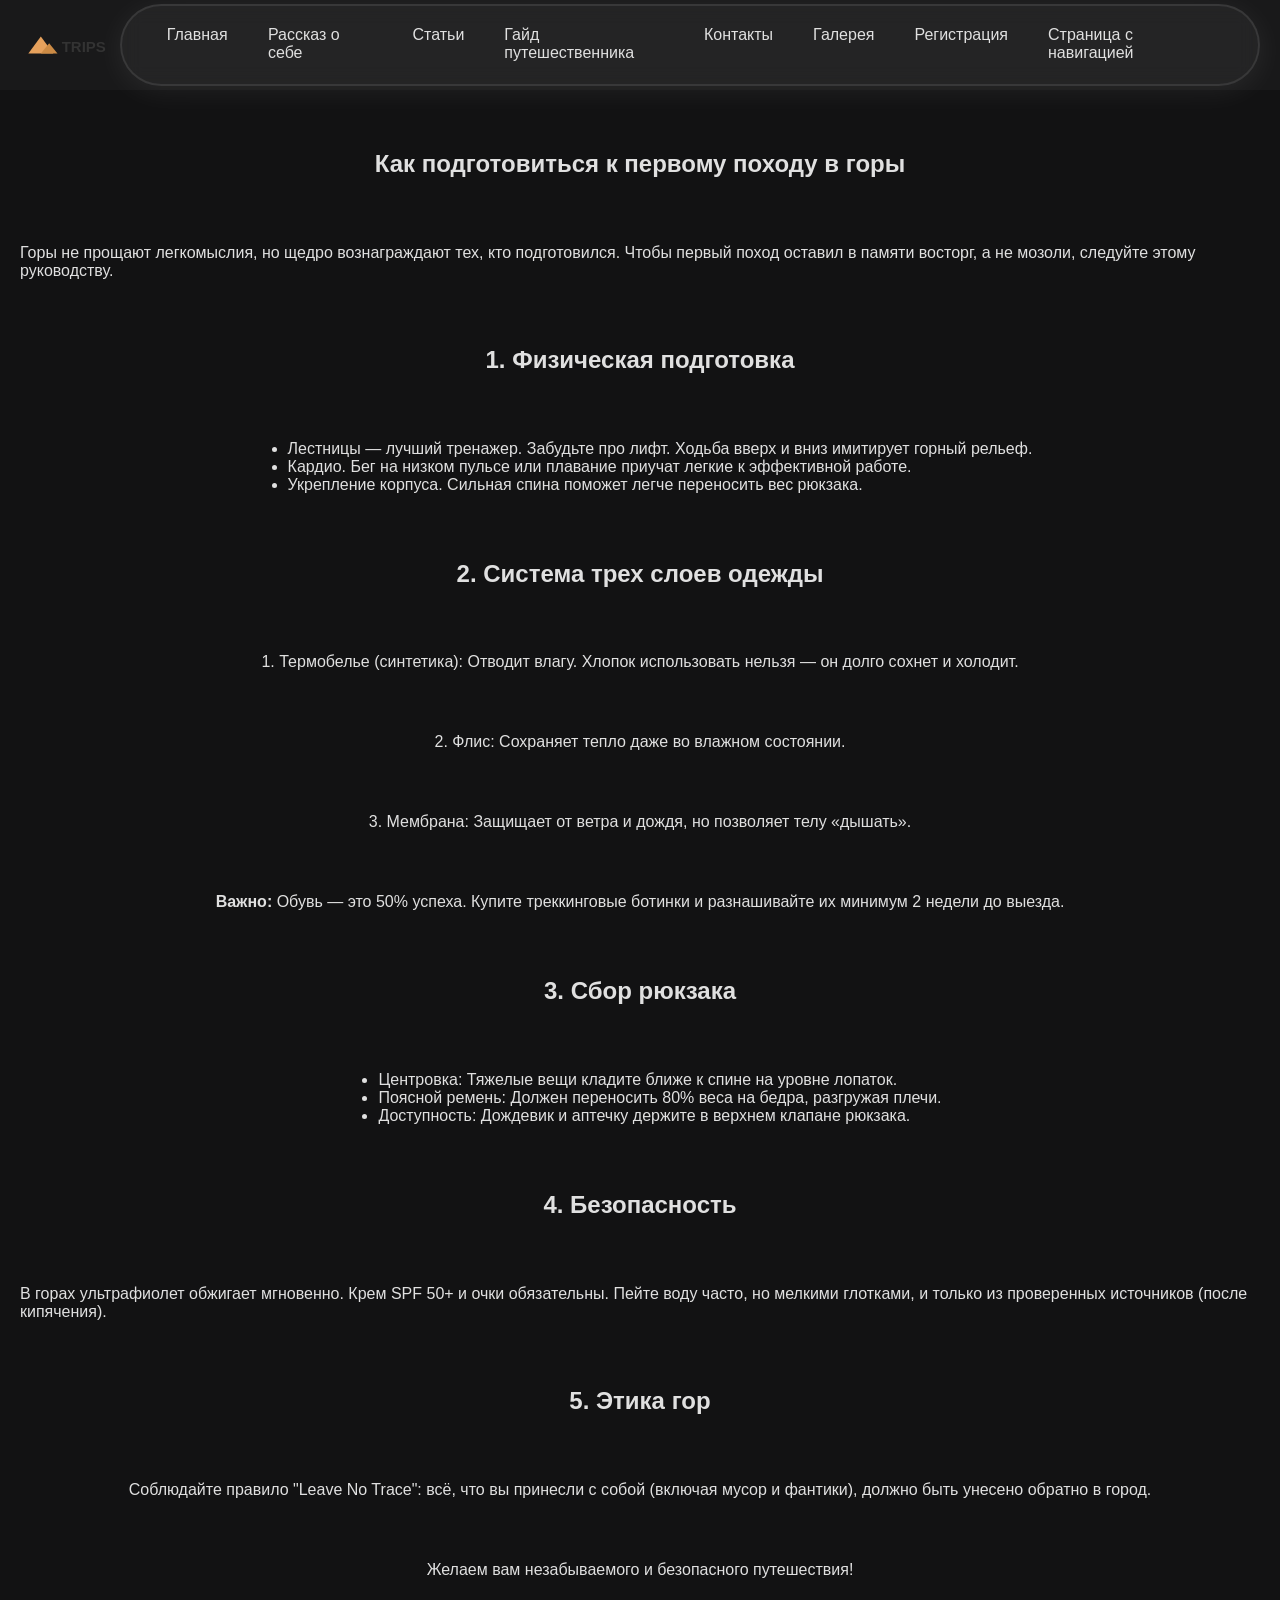
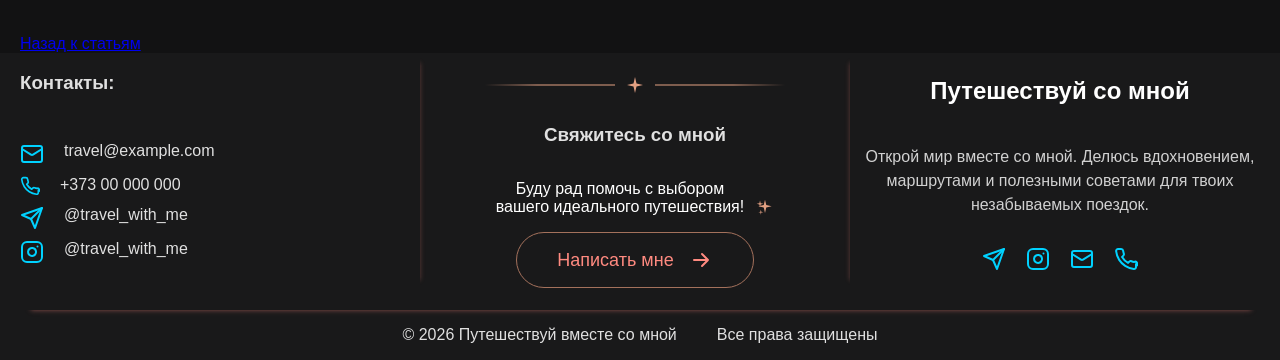
<file: pages/article-page/article1.html>
<!DOCTYPE html>
<html lang="ru">

<head>
    <meta charset="UTF-8">
    <meta name="viewport" content="width=device-width, initial-scale=1.0">
    <link rel="stylesheet" href="css-for-article/style-for-article-page.css">
    <link rel="stylesheet" href="../../css/main-style.css">
    <title>Как подготовиться к первому походу в горы</title>
</head>

<body>
    <header class="header">
        <div class="container">
            <nav class="flex-nav">
                <img src="../../images/svg/logo.svg" alt="Логотип" width="100" height="100">
                <ul class="flex-nav-items">
                    <li class="nav-item-link"><a href="../../index.html">Главная</a></li>
                    <li class="nav-item-link"><a href="../about.html">Рассказ о себе</a></li>
                    <li class="nav-item-link"><a href="../articles.html">Статьи</a></li>
                    <li class="nav-item-link"><a href="../catalog.html">Гайд путешественника</a></li>
                    <li class="nav-item-link"><a href="../contacts.html">Контакты</a></li>
                    <li class="nav-item-link"><a href="../gallery.html">Галерея</a></li>
                    <li class="nav-item-link"><a href="../registration.html">Регистрация</a></li>
                    <li class="nav-item-link"><a href="../page-nav.html">Страница с навигацией</a></li>
                </ul>
            </nav>
        </div>
    </header>
    <main class="main-section">
        <div class="container">
            <section class="main-flex">
                <h1>Как подготовиться к первому походу в горы</h1>
                <p>Горы не прощают легкомыслия, но щедро вознаграждают тех, кто подготовился. Чтобы первый поход оставил
                    в памяти восторг, а не мозоли, следуйте этому руководству.</p>
                <h2>1. Физическая подготовка</h2>
                <ul>
                    <li>Лестницы — лучший тренажер. Забудьте про лифт. Ходьба вверх и вниз имитирует горный рельеф.</li>
                    <li>Кардио. Бег на низком пульсе или плавание приучат легкие к эффективной работе.</li>
                    <li>Укрепление корпуса. Сильная спина поможет легче переносить вес рюкзака.</li>
                </ul>
                <h2>2. Система трех слоев одежды</h2>
                <p>1. Термобелье (синтетика): Отводит влагу. Хлопок использовать нельзя — он долго сохнет и холодит.</p>
                <p>2. Флис: Сохраняет тепло даже во влажном состоянии.</p>
                <p>3. Мембрана: Защищает от ветра и дождя, но позволяет телу «дышать».</p>
                <p><strong>Важно:</strong> Обувь — это 50% успеха. Купите треккинговые ботинки и разнашивайте их минимум
                    2 недели до выезда.</p>
                <h2>3. Сбор рюкзака</h2>
                <ul>
                    <li>Центровка: Тяжелые вещи кладите ближе к спине на уровне лопаток.</li>
                    <li>Поясной ремень: Должен переносить 80% веса на бедра, разгружая плечи.</li>
                    <li>Доступность: Дождевик и аптечку держите в верхнем клапане рюкзака.</li>
                </ul>
                <h2>4. Безопасность</h2>
                <p>В горах ультрафиолет обжигает мгновенно. Крем SPF 50+ и очки обязательны. Пейте воду часто, но
                    мелкими глотками, и только из проверенных источников (после кипячения).</p>
                <h2>5. Этика гор</h2>
                <p>Соблюдайте правило "Leave No Trace": всё, что вы принесли с собой (включая мусор и фантики), должно
                    быть унесено обратно в город.</p>
                <p>Желаем вам незабываемого и безопасного путешествия!</p>
            </section>
            <a href="../articles.html">Назад к статьям</a>
        </div>
    </main>
    <footer class="background-footer">
        <div class="container">
            <div class="footer-content">
                <div class="footer-contacts">
                    <h3 class="footer-contacts-title">Контакты:</h3>
                    <ul class="contacts-list">
                        <li>
                            <div class="flex-contacts">
                                <img class="contacts-svg" src="../../images/svg/mail.svg" alt="E-mail">
                                <a href="mailto:travel@example.com">travel@example.com</a>
                            </div>
                        </li>
                        <li>
                            <div class="flex-contacts">
                                <img class="contacts-svg" src="../../images/svg/telefone.svg" alt="Icon-telefone">
                                <a href="tel:+37300000000">+373 00 000 000</a>
                            </div>
                        </li>
                        <li>
                            <div class="flex-contacts">
                                <img class="contacts-svg" src="../../images/svg/telegram.svg" alt="Icon-telegram">
                                <a href="https://t.me/travel_with_me">@travel_with_me</a>
                            </div>
                        </li>
                        <li>
                            <div class="flex-contacts"><img class="contacts-svg" src="../../images/svg/instagram.svg"
                                    alt="Icon-instagram">
                                <a href="https://www.instagram.com/travel_with_me/">@travel_with_me</a>
                            </div>
                        </li>
                    </ul>
                </div>
                <div class="call-me">
                    <img src="../../images/svg/linia-so-zvezd.svg" alt="linia seredina">
                    <h3>Свяжитесь со мной</h3>
                    <p class="call-section-content">Буду рад помочь с выбором вашего идеального путешествия! <img
                            src="../../images/svg/zvezda.svg" alt="zvezda"></p>
                    <a href="pages/contacts.html#call" class="call-me-link">Написать мне
                        <img class="arrow-right" src="../../images/svg/arrow-right.svg" alt="Стрелочка в право"></a>
                </div>
                <div class="footer-info">
                    <h3 class="footer-info-title">Путешествуй со мной</h3>
                    <p class="footer-info-description">Открой мир вместе со мной.
                        Делюсь вдохновением, маршрутами
                        и полезными советами для твоих
                        незабываемых поездок.</p>

                    <div class="footer-info-link">
                        <a href="https://t.me/travel_with_me"><img src="../../images/svg/telegram.svg" alt=""></a>
                        <a href="https://www.instagram.com/travel_with_me/"><img src="../../images/svg/instagram.svg"
                                alt=""></a>
                        <a href="mailto:travel@example.com"><img src="../../images/svg/mail.svg" alt=""></a>
                        <a href="tel:+37300000000"><img src="../../images/svg/telefone.svg" alt=""></a>
                    </div>

                </div>
            </div>
            <div class="footer-copyright">
                <p>&copy; 2026 Путешествуй вместе со мной</p>

                <p>Все права защищены</p>
            </div>
        </div>
    </footer>
</body>

</html>
</file>
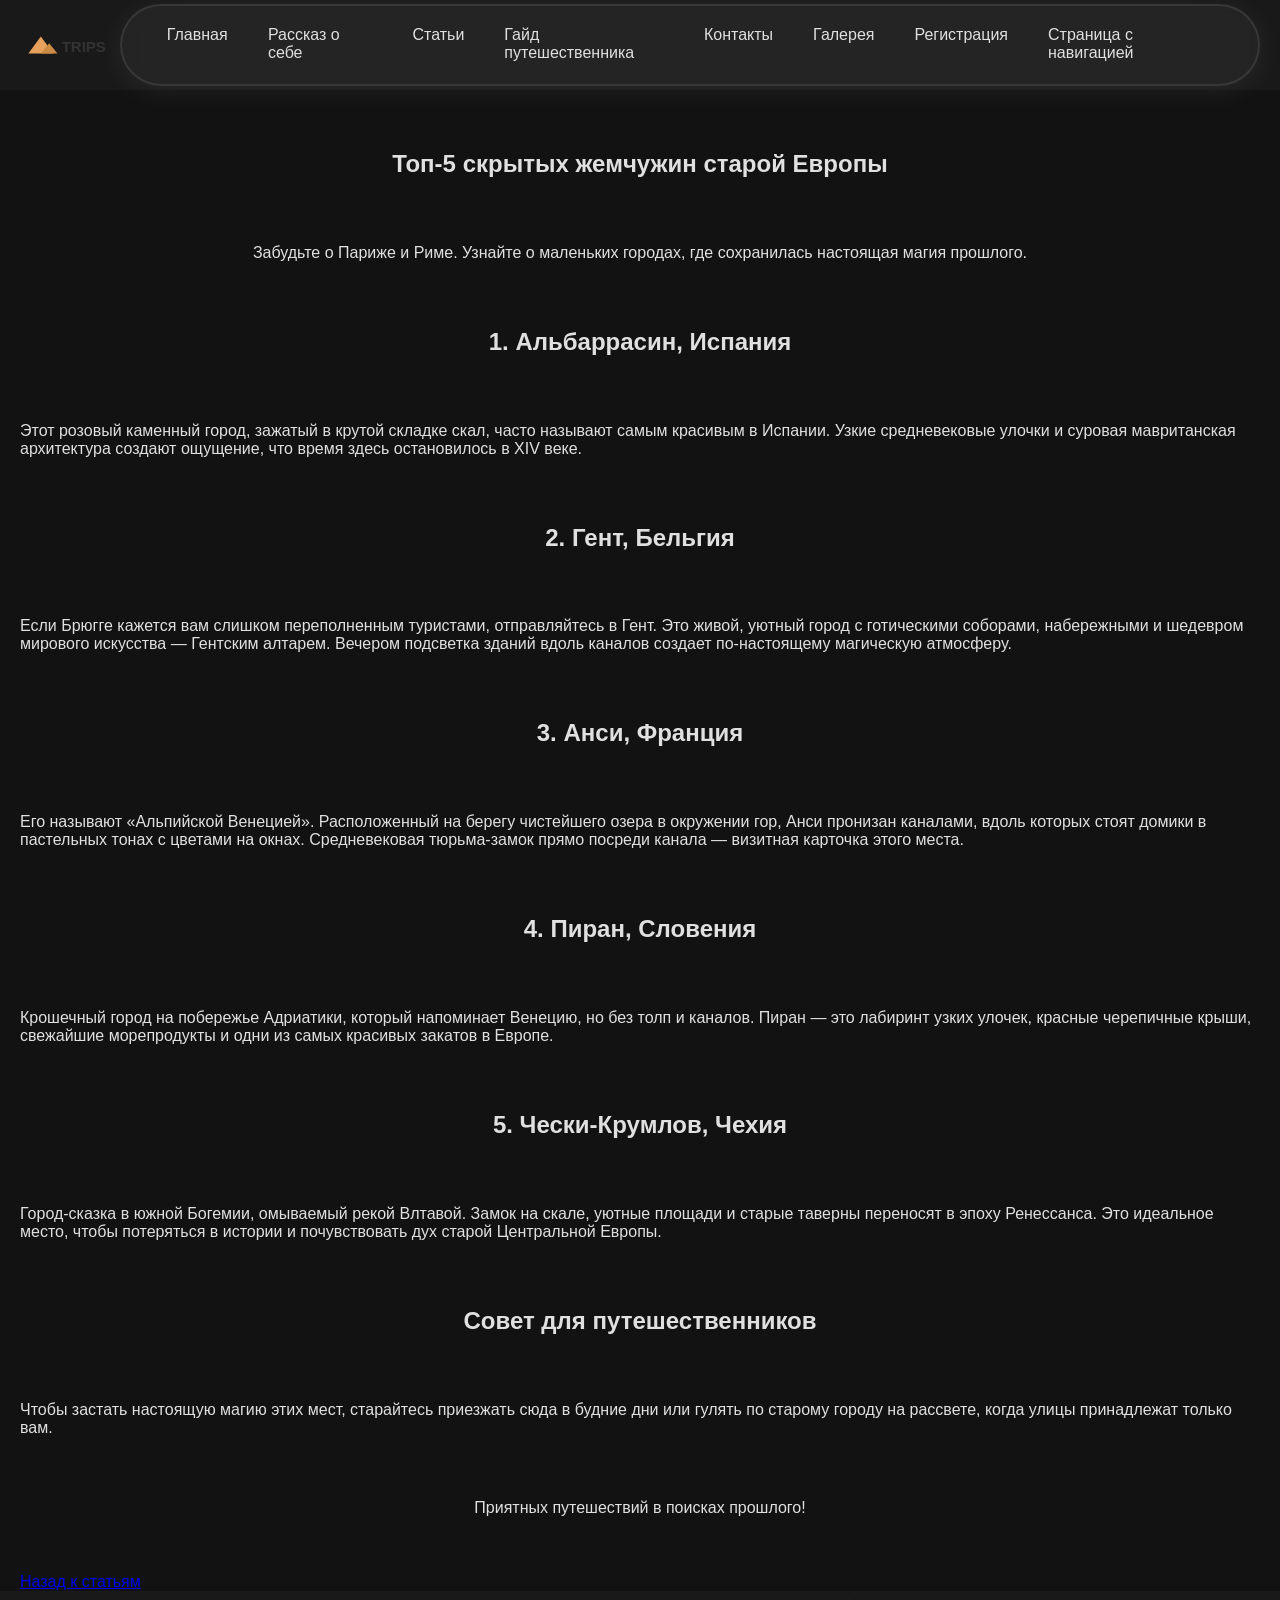
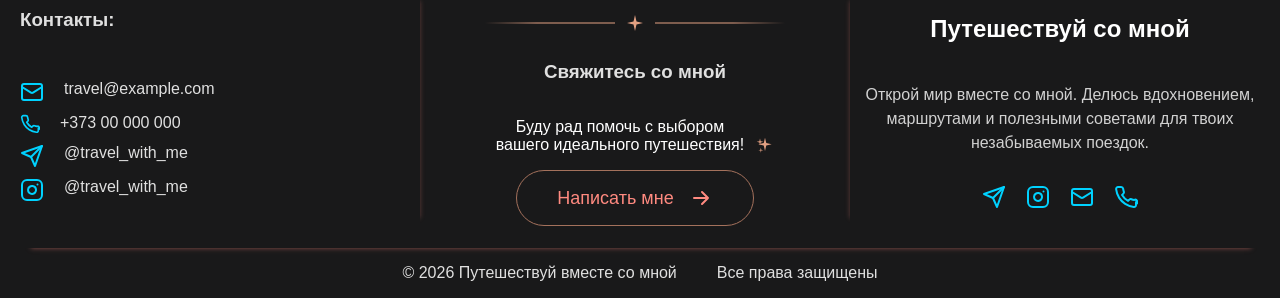
<file: pages/article-page/article2.html>
<!DOCTYPE html>
<html lang="ru">

<head>
    <meta charset="UTF-8">
    <meta name="viewport" content="width=device-width, initial-scale=1.0">
    <link rel="stylesheet" href="css-for-article/style-for-article-page.css">
    <link rel="stylesheet" href="../../css/main-style.css">
    <title>Топ-5 скрытых жемчужин старой Европы</title>
</head>

<body>
    <header class="header">
        <div class="container">
            <nav class="flex-nav">
                <img src="../../images/svg/logo.svg" alt="Логотип" width="100" height="100">
                <ul class="flex-nav-items">
                    <li class="nav-item-link"><a href="../../index.html">Главная</a></li>
                    <li class="nav-item-link"><a href="../about.html">Рассказ о себе</a></li>
                    <li class="nav-item-link"><a href="../articles.html">Статьи</a></li>
                    <li class="nav-item-link"><a href="../catalog.html">Гайд путешественника</a></li>
                    <li class="nav-item-link"><a href="../contacts.html">Контакты</a></li>
                    <li class="nav-item-link"><a href="../gallery.html">Галерея</a></li>
                    <li class="nav-item-link"><a href="../registration.html">Регистрация</a></li>
                    <li class="nav-item-link"><a href="../page-nav.html">Страница с навигацией</a></li>
                </ul>
            </nav>
        </div>
    </header>
    <main class="main-section">
        <div class="container">
            <section class="main-flex">
                <h1>Топ-5 скрытых жемчужин старой Европы</h1>
                <p>Забудьте о Париже и Риме. Узнайте о маленьких городах, где сохранилась настоящая магия прошлого.</p>
                <h2>1. Альбаррасин, Испания</h2>
                <p>Этот розовый каменный город, зажатый в крутой складке скал, часто называют самым красивым в Испании.
                    Узкие средневековые улочки и суровая мавританская архитектура создают ощущение, что время здесь
                    остановилось в XIV веке.</p>
                <h2>2. Гент, Бельгия</h2>
                <p>Если Брюгге кажется вам слишком переполненным туристами, отправляйтесь в Гент. Это живой, уютный
                    город с готическими соборами, набережными и шедевром мирового искусства — Гентским алтарем. Вечером
                    подсветка зданий вдоль каналов создает по-настоящему магическую атмосферу.</p>
                <h2>3. Анси, Франция</h2>
                <p>Его называют «Альпийской Венецией». Расположенный на берегу чистейшего озера в окружении гор, Анси
                    пронизан каналами, вдоль которых стоят домики в пастельных тонах с цветами на окнах. Средневековая
                    тюрьма-замок прямо посреди канала — визитная карточка этого места.</p>
                <h2>4. Пиран, Словения</h2>
                <p>Крошечный город на побережье Адриатики, который напоминает Венецию, но без толп и каналов. Пиран —
                    это лабиринт узких улочек, красные черепичные крыши, свежайшие морепродукты и одни из самых красивых
                    закатов в Европе.</p>
                <h2>5. Чески-Крумлов, Чехия</h2>
                <p>Город-сказка в южной Богемии, омываемый рекой Влтавой. Замок на скале, уютные площади и старые
                    таверны переносят в эпоху Ренессанса. Это идеальное место, чтобы потеряться в истории и
                    почувствовать дух старой Центральной Европы.</p>
                <h2>Совет для путешественников</h2>
                <p>Чтобы застать настоящую магию этих мест, старайтесь приезжать сюда в будние дни или гулять по старому
                    городу на рассвете, когда улицы принадлежат только вам.</p>
                <p>Приятных путешествий в поисках прошлого!</p>
            </section>
            <a href="../articles.html">Назад к статьям</a>
        </div>
    </main>
    <footer class="background-footer">
        <div class="container">
            <div class="footer-content">
                <div class="footer-contacts">
                    <h3 class="footer-contacts-title">Контакты:</h3>
                    <ul class="contacts-list">
                        <li>
                            <div class="flex-contacts">
                                <img class="contacts-svg" src="../../images/svg/mail.svg" alt="E-mail">
                                <a href="mailto:travel@example.com">travel@example.com</a>
                            </div>
                        </li>
                        <li>
                            <div class="flex-contacts">
                                <img class="contacts-svg" src="../../images/svg/telefone.svg" alt="Icon-telefone">
                                <a href="tel:+37300000000">+373 00 000 000</a>
                            </div>
                        </li>
                        <li>
                            <div class="flex-contacts">
                                <img class="contacts-svg" src="../../images/svg/telegram.svg" alt="Icon-telegram">
                                <a href="https://t.me/travel_with_me">@travel_with_me</a>
                            </div>
                        </li>
                        <li>
                            <div class="flex-contacts"><img class="contacts-svg" src="../../images/svg/instagram.svg"
                                    alt="Icon-instagram">
                                <a href="https://www.instagram.com/travel_with_me/">@travel_with_me</a>
                            </div>
                        </li>
                    </ul>
                </div>
                <div class="call-me">
                    <img src="../../images/svg/linia-so-zvezd.svg" alt="linia seredina">
                    <h3>Свяжитесь со мной</h3>
                    <p class="call-section-content">Буду рад помочь с выбором вашего идеального путешествия! <img
                            src="../../images/svg/zvezda.svg" alt="zvezda"></p>
                    <a href="pages/contacts.html#call" class="call-me-link">Написать мне
                        <img class="arrow-right" src="../../images/svg/arrow-right.svg" alt="Стрелочка в право"></a>
                </div>
                <div class="footer-info">
                    <h3 class="footer-info-title">Путешествуй со мной</h3>
                    <p class="footer-info-description">Открой мир вместе со мной.
                        Делюсь вдохновением, маршрутами
                        и полезными советами для твоих
                        незабываемых поездок.</p>

                    <div class="footer-info-link">
                        <a href="https://t.me/travel_with_me"><img src="../../images/svg/telegram.svg" alt=""></a>
                        <a href="https://www.instagram.com/travel_with_me/"><img src="../../images/svg/instagram.svg"
                                alt=""></a>
                        <a href="mailto:travel@example.com"><img src="../../images/svg/mail.svg" alt=""></a>
                        <a href="tel:+37300000000"><img src="../../images/svg/telefone.svg" alt=""></a>
                    </div>

                </div>
            </div>
            <div class="footer-copyright">
                <p>&copy; 2026 Путешествуй вместе со мной</p>

                <p>Все права защищены</p>
            </div>
        </div>
    </footer>
</body>

</html>
</file>
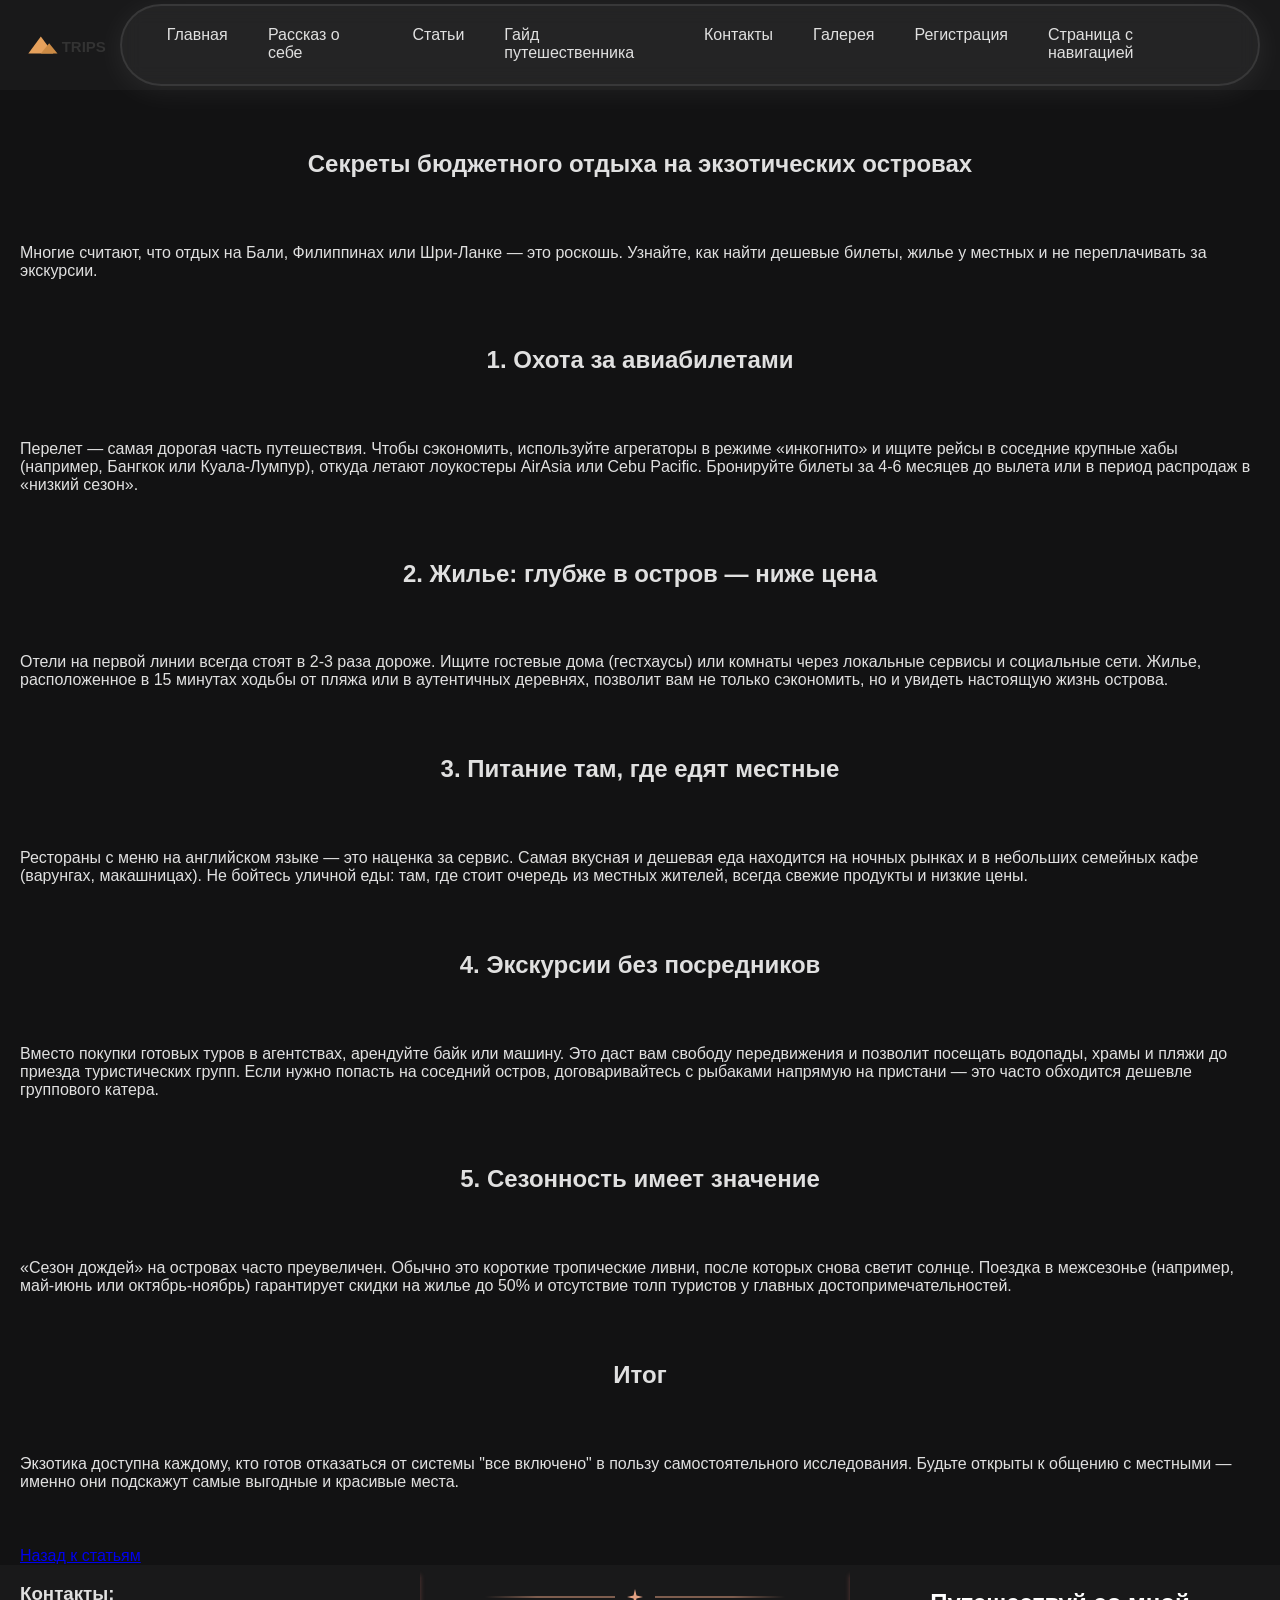
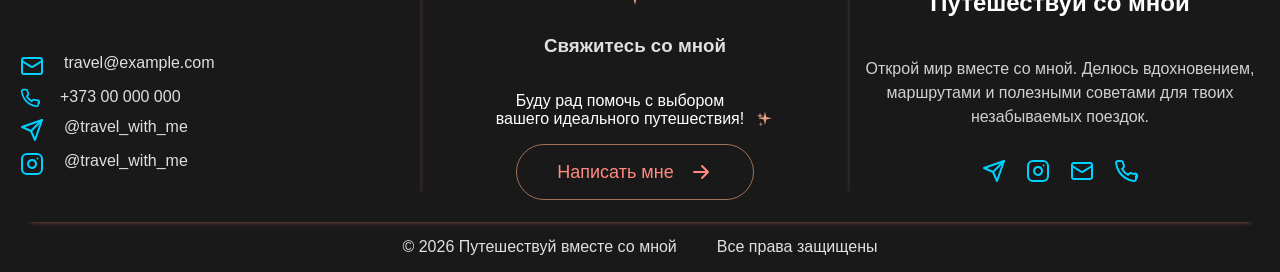
<file: pages/article-page/article3.html>
<!DOCTYPE html>
<html lang="ru">

<head>
    <meta charset="UTF-8">
    <meta name="viewport" content="width=device-width, initial-scale=1.0">
    <link rel="stylesheet" href="css-for-article/style-for-article-page.css">
    <link rel="stylesheet" href="../../css/main-style.css">
    <title>Секреты бюджетного отдыха на экзотических островах</title>
</head>

<body>
    <header class="header">
        <div class="container">
            <nav class="flex-nav">
                <img src="../../images/svg/logo.svg" alt="Логотип" width="100" height="100">
                <ul class="flex-nav-items">
                    <li class="nav-item-link"><a href="../../index.html">Главная</a></li>
                    <li class="nav-item-link"><a href="../about.html">Рассказ о себе</a></li>
                    <li class="nav-item-link"><a href="../articles.html">Статьи</a></li>
                    <li class="nav-item-link"><a href="../catalog.html">Гайд путешественника</a></li>
                    <li class="nav-item-link"><a href="../contacts.html">Контакты</a></li>
                    <li class="nav-item-link"><a href="../gallery.html">Галерея</a></li>
                    <li class="nav-item-link"><a href="../registration.html">Регистрация</a></li>
                    <li class="nav-item-link"><a href="../page-nav.html">Страница с навигацией</a></li>
                </ul>
            </nav>
        </div>
    </header>
    <main class="main-section">
        <div class="container">
            <section class="main-flex">
                <h1>Секреты бюджетного отдыха на экзотических островах</h1>
                <p>Многие считают, что отдых на Бали, Филиппинах или Шри-Ланке — это роскошь. Узнайте, как найти дешевые
                    билеты, жилье у местных и не переплачивать за экскурсии.</p>
                <h2>1. Охота за авиабилетами</h2>
                <p>Перелет — самая дорогая часть путешествия. Чтобы сэкономить, используйте агрегаторы в режиме
                    «инкогнито» и ищите рейсы в соседние крупные хабы (например, Бангкок или Куала-Лумпур), откуда
                    летают лоукостеры AirAsia или Cebu Pacific. Бронируйте билеты за 4-6 месяцев до вылета или в период
                    распродаж в «низкий сезон».</p>
                <h2>2. Жилье: глубже в остров — ниже цена</h2>
                <p>Отели на первой линии всегда стоят в 2-3 раза дороже. Ищите гостевые дома (гестхаусы) или комнаты
                    через локальные сервисы и социальные сети. Жилье, расположенное в 15 минутах ходьбы от пляжа или в
                    аутентичных деревнях, позволит вам не только сэкономить, но и увидеть настоящую жизнь острова.</p>
                <h2>3. Питание там, где едят местные</h2>
                <p>Рестораны с меню на английском языке — это наценка за сервис. Самая вкусная и дешевая еда находится
                    на ночных рынках и в небольших семейных кафе (варунгах, макашницах). Не бойтесь уличной еды: там,
                    где стоит очередь из местных жителей, всегда свежие продукты и низкие цены.</p>
                <h2>4. Экскурсии без посредников</h2>
                <p>Вместо покупки готовых туров в агентствах, арендуйте байк или машину. Это даст вам свободу
                    передвижения и позволит посещать водопады, храмы и пляжи до приезда туристических групп. Если нужно
                    попасть на соседний остров, договаривайтесь с рыбаками напрямую на пристани — это часто обходится
                    дешевле группового катера.</p>
                <h2>5. Сезонность имеет значение</h2>
                <p>«Сезон дождей» на островах часто преувеличен. Обычно это короткие тропические ливни, после которых
                    снова светит солнце. Поездка в межсезонье (например, май-июнь или октябрь-ноябрь) гарантирует скидки
                    на жилье до 50% и отсутствие толп туристов у главных достопримечательностей.</p>
                <h2>Итог</h2>
                <p>Экзотика доступна каждому, кто готов отказаться от системы "все включено" в пользу самостоятельного
                    исследования. Будьте открыты к общению с местными — именно они подскажут самые выгодные и красивые
                    места.</p>
            </section>
            <a href="../articles.html">Назад к статьям</a>
        </div>
    </main>
    <footer class="background-footer">
        <div class="container">
            <div class="footer-content">
                <div class="footer-contacts">
                    <h3 class="footer-contacts-title">Контакты:</h3>
                    <ul class="contacts-list">
                        <li>
                            <div class="flex-contacts">
                                <img class="contacts-svg" src="../../images/svg/mail.svg" alt="E-mail">
                                <a href="mailto:travel@example.com">travel@example.com</a>
                            </div>
                        </li>
                        <li>
                            <div class="flex-contacts">
                                <img class="contacts-svg" src="../../images/svg/telefone.svg" alt="Icon-telefone">
                                <a href="tel:+37300000000">+373 00 000 000</a>
                            </div>
                        </li>
                        <li>
                            <div class="flex-contacts">
                                <img class="contacts-svg" src="../../images/svg/telegram.svg" alt="Icon-telegram">
                                <a href="https://t.me/travel_with_me">@travel_with_me</a>
                            </div>
                        </li>
                        <li>
                            <div class="flex-contacts"><img class="contacts-svg" src="../../images/svg/instagram.svg"
                                    alt="Icon-instagram">
                                <a href="https://www.instagram.com/travel_with_me/">@travel_with_me</a>
                            </div>
                        </li>
                    </ul>
                </div>
                <div class="call-me">
                    <img src="../../images/svg/linia-so-zvezd.svg" alt="linia seredina">
                    <h3>Свяжитесь со мной</h3>
                    <p class="call-section-content">Буду рад помочь с выбором вашего идеального путешествия! <img
                            src="../../images/svg/zvezda.svg" alt="zvezda"></p>
                    <a href="pages/contacts.html#call" class="call-me-link">Написать мне
                        <img class="arrow-right" src="../../images/svg/arrow-right.svg" alt="Стрелочка в право"></a>
                </div>
                <div class="footer-info">
                    <h3 class="footer-info-title">Путешествуй со мной</h3>
                    <p class="footer-info-description">Открой мир вместе со мной.
                        Делюсь вдохновением, маршрутами
                        и полезными советами для твоих
                        незабываемых поездок.</p>

                    <div class="footer-info-link">
                        <a href="https://t.me/travel_with_me"><img src="../../images/svg/telegram.svg" alt=""></a>
                        <a href="https://www.instagram.com/travel_with_me/"><img src="../../images/svg/instagram.svg"
                                alt=""></a>
                        <a href="mailto:travel@example.com"><img src="../../images/svg/mail.svg" alt=""></a>
                        <a href="tel:+37300000000"><img src="../../images/svg/telefone.svg" alt=""></a>
                    </div>

                </div>
            </div>
            <div class="footer-copyright">
                <p>&copy; 2026 Путешествуй вместе со мной</p>

                <p>Все права защищены</p>
            </div>
        </div>
    </footer>
</body>

</html>
</file>
<file: css/style-index.css>
.hero-section {

    display: flex;
    align-items: center;
    justify-content: center;
    text-align: center;
    color: #ffffff;
    padding-top: 50px;
}

main {
    flex-grow: 1;
    background-color: rgba(0, 0, 0, 0.5);
}

body {
    background-image: url(../images/index/index-background.jpg);
    background-size: cover;
    background-position: center;
    background-repeat: no-repeat;

}

.hero-title {

    font-weight: 300;
    margin: 0;
    text-shadow: 2px 2px 10px rgba(0, 0, 0, 0.5);
}

.pasport {
    width: 300px;
    height: 100%;
}

.main-content {
    display: flex;

    padding: 60px 20px;
    gap: 100px;
}

.gallery-link {
    text-decoration: none;
    cursor: pointer;
    color: #ffffff;
    transition: color 0.5s;
    padding: 10px;
    border: 1px solid rgba(0, 0, 0, 0.5);
    background-color: rgb(255, 255, 255, 0.5);

    border-radius: 20px;
}

.gallery-link:hover {
    color: #FF8A80;
    transition: color 0.5s, background-color 2s;
    background-color: rgba(0, 0, 0, 0.5);

}

.contacts-svg {
    width: 20px;
    height: 20px;
}
</file>
<file: css/main-style.css>
body {
    margin: 0;
    font-family: Arial, sans-serif;
    background-color: #121213;
    color: #E0E0E0;
    display: flex;
    flex-direction: column;
    min-height: 100vh;
}


header,
main,
footer {

    width: 100%;
}

img {
    max-width: 100%;
    height: auto;
    display: block;
}

/* Container */
.container {
    max-width: 1360px;
    width: 100%;
    margin: 0 auto;
    padding: 0 20px;
    box-sizing: border-box;
}

/* Header */
.header {
    background-color: rgba(26, 26, 27, 0.9);
}

.flex-nav {
    display: flex;
    justify-content: center;
    align-items: center;
    height: 90px;
}

.flex-nav-items {
    display: flex;
    list-style: none;
    padding: 10px 25px;
    margin: 0;
    background-color: rgba(255, 255, 255, 0.05);
    border: 2px solid rgba(224, 224, 224, 0.1);
    border-radius: 50px;
    box-shadow: 0 5px 30px rgba(255, 255, 255, 0.07);
    backdrop-filter: blur(10px);
}

.nav-item-link {
    padding: 10px 20px;


}



.flex-nav-items a {
    text-decoration: none;
    color: #E0E0E0;
    transition: color 0.4s ease;

}

.flex-nav-items a:after {
    content: '';
    display: block;
    width: 0;
    height: 2px;
    background: #FF8A80;
    transition: width 0.5s;
    position: relative;
    bottom: -5px;
}

.flex-nav-items a:hover::after {
    width: 100%;
    bottom: -5px;

}


.flex-nav-items a:hover {
    color: #FF8A80;
}

/* Main layout */
.main {
    width: 100%;
}

.main-section {
    flex-grow: 1;
    display: flex;
    align-items: center;
}

/* Footer */
.footer-contacts {
    max-width: 400px;
    width: 100%;
    box-shadow: 10px 0 5px -10px rgb(255, 138, 128, 0.3);
}

.call-me {
    padding-top: 10px;
    max-width: 400px;
    width: 100%;
    display: flex;
    flex-direction: column;
    justify-content: center;
    align-items: center;

}

.call-section-content {

    display: flex;
    align-items: center;
    justify-content: center;
    gap: 10px;
    padding: 0 60px;
    text-align: center;
    color: #ffffff;

}

.call-section-content img {
    position: relative;
    bottom: -10px;
    width: 20px;
    height: auto;
    display: block;
}

.call-me-link {
    display: inline-flex;
    align-items: center;
    padding: 15px 40px;
    border: 1px solid #a4715c;
    border-radius: 50px;
    text-decoration: none;
    color: #FF8A80;
    font-size: 18px;
    gap: 15px;
    transition: all 0.5s ease;
}

.call-me-link:hover {
    background-color: #a4715c;
    color: #ffffff;
}

.footer-info {
    max-width: 400px;
    width: 100%;
    text-align: center;
    padding-left: 10px;
    box-shadow: -10px 0 5px -10px rgb(255, 138, 128, 0.3);
}

.background-footer {
    background-color: rgba(26, 26, 27, 0.9);
    width: 100%;
}

.footer-content {
    display: flex;
    justify-content: space-between;
    padding-bottom: 20px;

    box-shadow: 1px 10px 5px -10px rgb(255, 138, 128, 0.5);

}



.footer-contacts ul {
    list-style: none;
    padding: 0;
}

.footer-contacts-title {
    padding-bottom: 30px;

}

.footer-contacts a {
    color: #E0E0E0;
    text-decoration: none;
}

.footer-info-title {
    font-size: 24px;
    margin-bottom: 40px;
    color: #ffffff;

}

.footer-info-description {
    font-size: 16px;
    line-height: 1.5;
    margin-bottom: 30px;
    color: #d1d1d1;
}

.footer-info-link {
    display: flex;
    gap: 20px;
    justify-content: center;
    align-items: center;
}

.footer-info-link img {
    width: 24px;
    height: 24px;
    transition: transform 0.2s ease;
}

.footer-info-link img:hover {
    transform: scale(1.1);
}




.flex-contacts p {
    padding-right: 10px;
    margin: 0;
}

.flex-contacts {
    display: flex;

}

.contacts-svg {
    padding-right: 20px;
}

.contacts-svg:hover {
    cursor: pointer;
}



.contacts-list li {
    padding-bottom: 10px;
}

.flex-contacts a:hover {
    color: #FF8A80;
    transition: color 1s;
}

.footer-copyright {
    display: flex;
    flex-direction: row;
    justify-content: center;
    align-items: center;
    gap: 40px;

}
</file>
<file: css/style-about.css>
body {
    background-image: url(../images/about/background-about.jpg);
    display: flex;
    background-repeat: no-repeat;
    background-size: cover;
    background-position: center;
    background-attachment: fixed;
}


.hero-section {

    display: flex;
    flex-direction: column;
    align-items: center;
    justify-content: center;
    text-align: center;
    color: #ffffff;
}

.main-section {

    flex-grow: 1;
    display: flex;
    align-items: center;
    background-color: rgba(26, 26, 27, 0.45);

}

.human-img {
    max-width: 100%;
    height: auto;
    display: block;
    border-radius: 20%;
}

.section-text-content {
    display: flex;
    flex-direction: row;
    gap: 50px;
    align-items: center;
    justify-content: center;

}

.section-text-acent {
    display: flex;
    flex-direction: column;
    gap: 50px;
    align-items: center;
    justify-content: center;

}

.main-section-content {
    display: flex;
    flex-direction: row;
    gap: 50px;
    align-items: center;
    justify-content: center;
    padding: 50px 0;

}
</file>
<file: css/style-article.css>
.img-article {
    display: block;
    width: 100%;
    height: 250px;
    object-fit: cover;
    border-radius: 20px;
}

body {
    background-image: url(../images/background-contacts.png);
    background-size: cover;
    background-position: center;
    background-repeat: no-repeat;
}

.main-flex {
    padding: 40px 0;
    display: flex;
    flex-direction: row;
    justify-content: center;
    flex-wrap: wrap;
    gap: 30px;
}

article {
    display: flex;
    flex-direction: column;
    justify-content: space-between;
    flex: 1;
    min-width: 300px;
    max-width: 400px;
    border-radius: 20px;
    background-color: rgba(26, 26, 27, 0.7);
}

.article-content {
    padding: 10px;
    display: flex;
    flex-direction: column;

}

article a {
    color: #E0E0E0;
    text-decoration: none;
}

article a:hover {
    color: #FF8A80;
    text-decoration: underline;
    transition: color 0.5s;
}
</file>
<file: css/style-catalog.css>
.main-flex {
    padding: 40px 0;
    display: flex;
    flex-direction: column;
    justify-content: center;
    align-items: center;
    flex-wrap: wrap;
    gap: 30px;
}

body {
    background-image: url(../images/background-contacts.png);
    background-size: cover;
    background-position: center;
    background-repeat: no-repeat;
}


.catalog-content {
    display: flex;
    flex-direction: row;
    justify-content: center;
    align-items: center;
    flex-wrap: wrap;
    gap: 30px;
}
</file>
<file: css/style-contacts.css>
.main-flex {
    padding: 40px 0;
    display: flex;
    flex-direction: column;
    justify-content: center;
    align-items: center;
    flex-wrap: wrap;
    gap: 30px;
}

body {
    background-image: url(../images/background-contacts.png);
    background-size: cover;
    background-position: center;
    background-repeat: no-repeat;
}

.backcall {
    max-width: 400px;
    width: 100%;
    padding: 30px;
    background-color: #1A1A1B;
    border-radius: 10px;
    text-align: center;
    box-sizing: border-box;
    color: #fff;
}

.backcall-content {
    margin-bottom: 15px;
    text-align: left;
    display: flex;
    flex-direction: column;

}

.backcall-content label {
    margin-bottom: 5px;
    font-size: 14px;
}

.backcall-items {
    width: 100%;
    padding: 10px;
    border: 1px solid #ccc;
    border-radius: 4px;
    box-sizing: border-box;
}
</file>
<file: css/style-galley.css>
.main-flex {
    padding: 40px 0;
    display: flex;
    flex-direction: row;
    justify-content: space-around;
    align-items: center;
    flex-wrap: wrap;

}

body {
    background-image: url(../images/background-contacts.png);
    background-size: cover;
    background-position: center;
    background-repeat: no-repeat;
}


.gallery-content {
    display: flex;
    flex-direction: column;
    justify-content: center;
    align-items: center;
    flex-wrap: wrap;
    gap: 20px;
}

.gallery-items {
    display: flex;
    flex-direction: row;
    gap: 20px;


}

.gallery-link {
    width: 400px;



}
</file>
<file: css/style-page-nav.css>
body {
    background-image: url(../images/background-nav.png);
    background-size: 100%;
    background-position: center;
    background-repeat: repeat;
}
</file>
<file: css/style-registration.css>
.main-flex {

    padding: 40px 0;
    display: flex;
    flex-direction: column;
    justify-content: center;
    align-items: center;
    flex-wrap: wrap;
    gap: 30px;
}



.backcall {
    max-width: 400px;
    width: 100%;
    padding: 30px;
    background-color: #1A1A1B;
    border-radius: 10px;
    text-align: center;
}

.backcall-content {
    margin-bottom: 15px;
    text-align: left;

}

.backcall-items {
    width: 100%;
    padding: 10px;
    box-sizing: border-box;



}
</file>
<file: pages/article-page/css-for-article/style-for-article-page.css>
.main-flex {
    padding: 40px 0;
    display: flex;
    flex-direction: column;
    justify-content: center;
    align-items: center;
    flex-wrap: wrap;
    gap: 30px;
}

.catalog-content {
    display: flex;
    flex-direction: row;
    justify-content: center;
    align-items: center;
    flex-wrap: wrap;
    gap: 30px;
}
</file>
